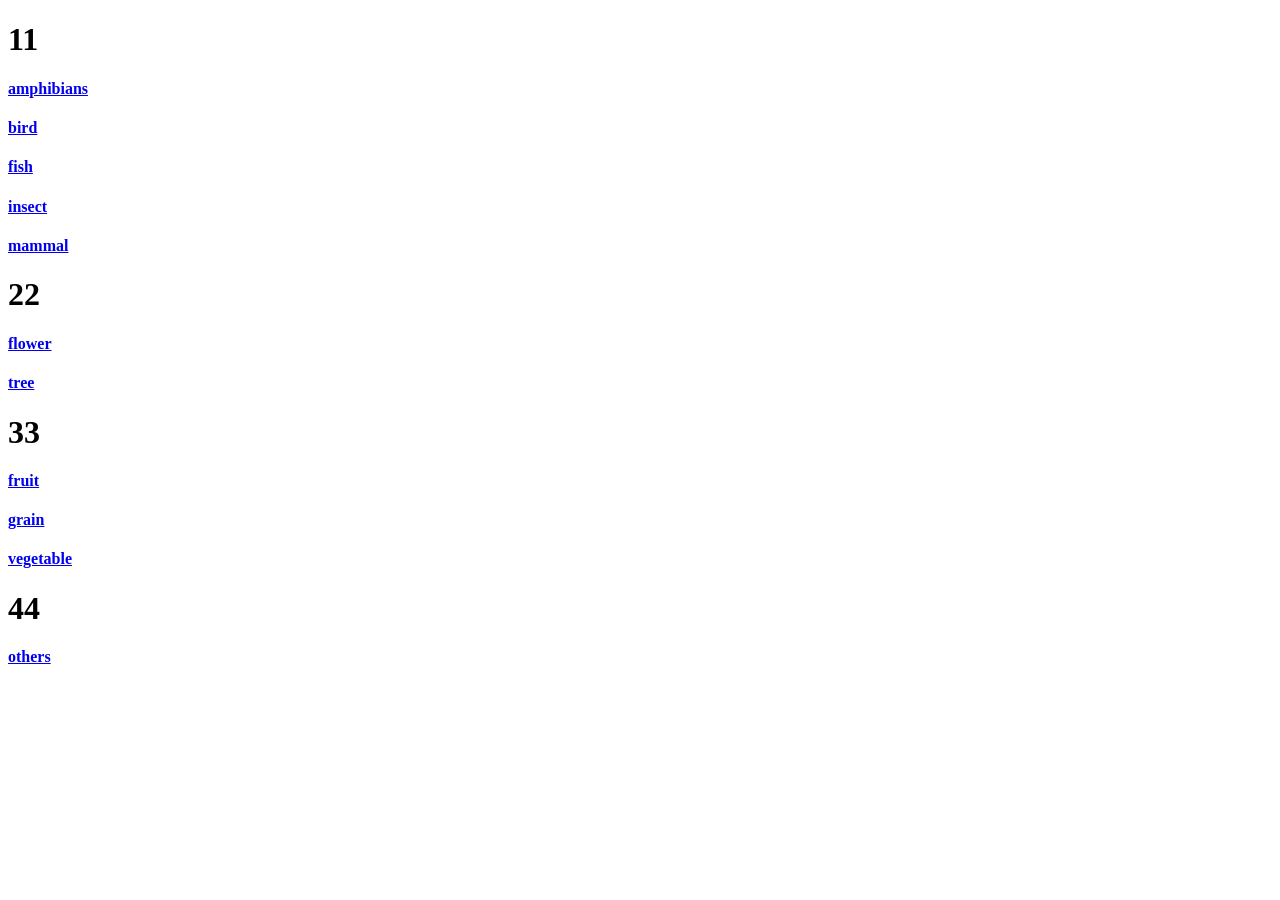
<file: index.html>
<!DOCTYPE html>
<html lang="en">

<head>
    <meta charset="UTF-8">
    <meta http-equiv="X-UA-Compatible" content="IE=edge">
    <meta name="viewport" content="width=device-width, initial-scale=1">
    <title>content</title>
    <style type="text/css">

    </style>
</head>

<body>
    <h1>11</h1>
    <h4><a href="./11-amphibians.html" target="_blank">amphibians</a></h4>
    <h4><a href="./11-birds.html" target="_blank">bird</a></h4>
    <h4><a href="./11-fish.html" target="_blank">fish</a></h4>
    <h4><a href="./11-insect.html" target="_blank">insect</a></h4>
    <h4><a href="./11-mammal.html" target="_blank">mammal</a></h4>
    <h1>22</h1>
    <h4><a href="./22-flower.html" target="_blank">flower</a></h4>
    <h4><a href="./22-trees.html" target="_blank">tree</a></h4>
    <h1>33</h1>
    <h4><a href="./33-fruits.html" target="_blank">fruit</a></h4>
    <h4><a href="./33-grain.html" target="_blank">grain</a></h4>
    <h4><a href="./33-vegetables.html" target="_blank">vegetable</a></h4>
    <h1>44</h1>
    <h4><a href="./44-others.html" target="_blank">others</a></h4>
</body>

</html>
</file>
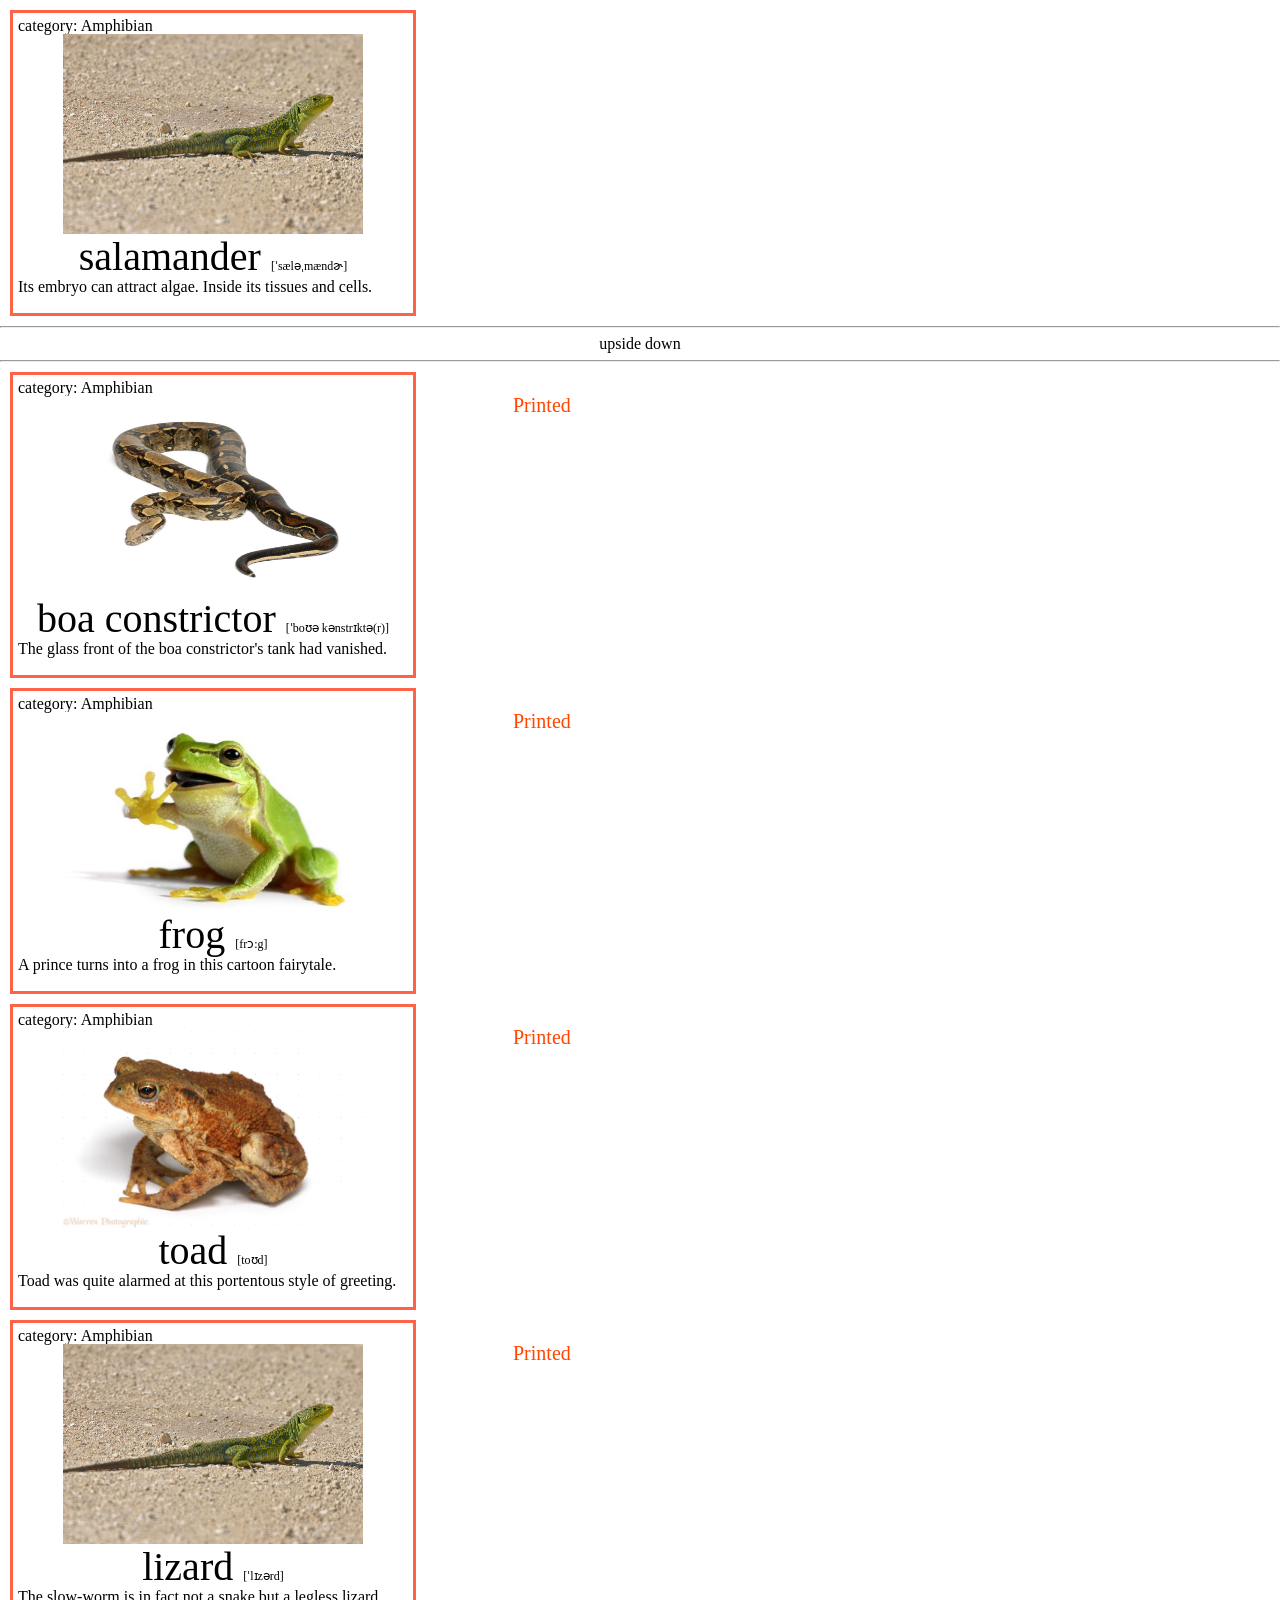
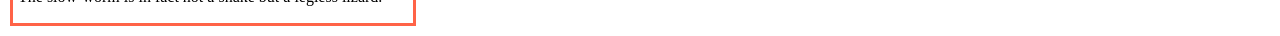
<file: 11-amphibians.html>
<!DOCTYPE html>
<html lang="en">

<head>
    <meta charset="UTF-8">
    <meta http-equiv="X-UA-Compatible" content="IE=edge">
    <meta name="viewport" content="width=device-width, initial-scale=1">
    <title>Amphibians</title>
    <link rel="stylesheet" href="common.css" type="text/css">
    <style type="text/css">

    </style>
</head>

<body>
    <section>
        <div class="cardStade"></div>
        <div class="category">
            category: Amphibian
        </div>
        <div class="img-area"><img src="imgs/amphibians/lizard.jpg" alt=""></div>
        <h1>salamander
            <span>[ˈsæləˌmændɚ]</span>
        </h1>
        <p>Its embryo can attract algae. Inside its tissues and cells.</p>
    </section>

    <hr>
    <p style="text-align: center">upside down</p>
    <hr>

    <section>
        <div class="cardStade">Printed</div>
        <div class="category">
            category: Amphibian
        </div>
        <div class="img-area"><img src="imgs/amphibians/boa.jpg" alt=""></div>
        <h1>boa constrictor
            <span>[ˈboʊə kənstrɪktə(r)]</span>
        </h1>
        <p>The glass front of the boa constrictor's tank had vanished.</p>
    </section>

    <section>
        <div class="cardStade">Printed</div>
        <div class="category">
            category: Amphibian
        </div>
        <div class="img-area"><img src="imgs/amphibians/frog.jpg" alt=""></div>
        <h1>frog
            <span>[frɔ:g]</span>
        </h1>
        <p>A prince turns into a frog in this cartoon fairytale.</p>
    </section>

    <section>
        <div class="cardStade">Printed</div>
        <div class="category">
            category: Amphibian
        </div>
        <div class="img-area"><img src="imgs/amphibians/toad.jpg" alt=""></div>
        <h1>toad
            <span>[toʊd]</span>
        </h1>
        <p>Toad was quite alarmed at this portentous style of greeting.</p>
    </section>

    <section>
        <div class="cardStade">Printed</div>
        <div class="category">
            category: Amphibian
        </div>
        <div class="img-area"><img src="imgs/amphibians/lizard.jpg" alt=""></div>
        <h1>lizard
            <span>[ˈlɪzərd]</span>
        </h1>
        <p>The slow-worm is in fact not a snake but a legless lizard.</p>
    </section>
    
</body>

</html>
</file>
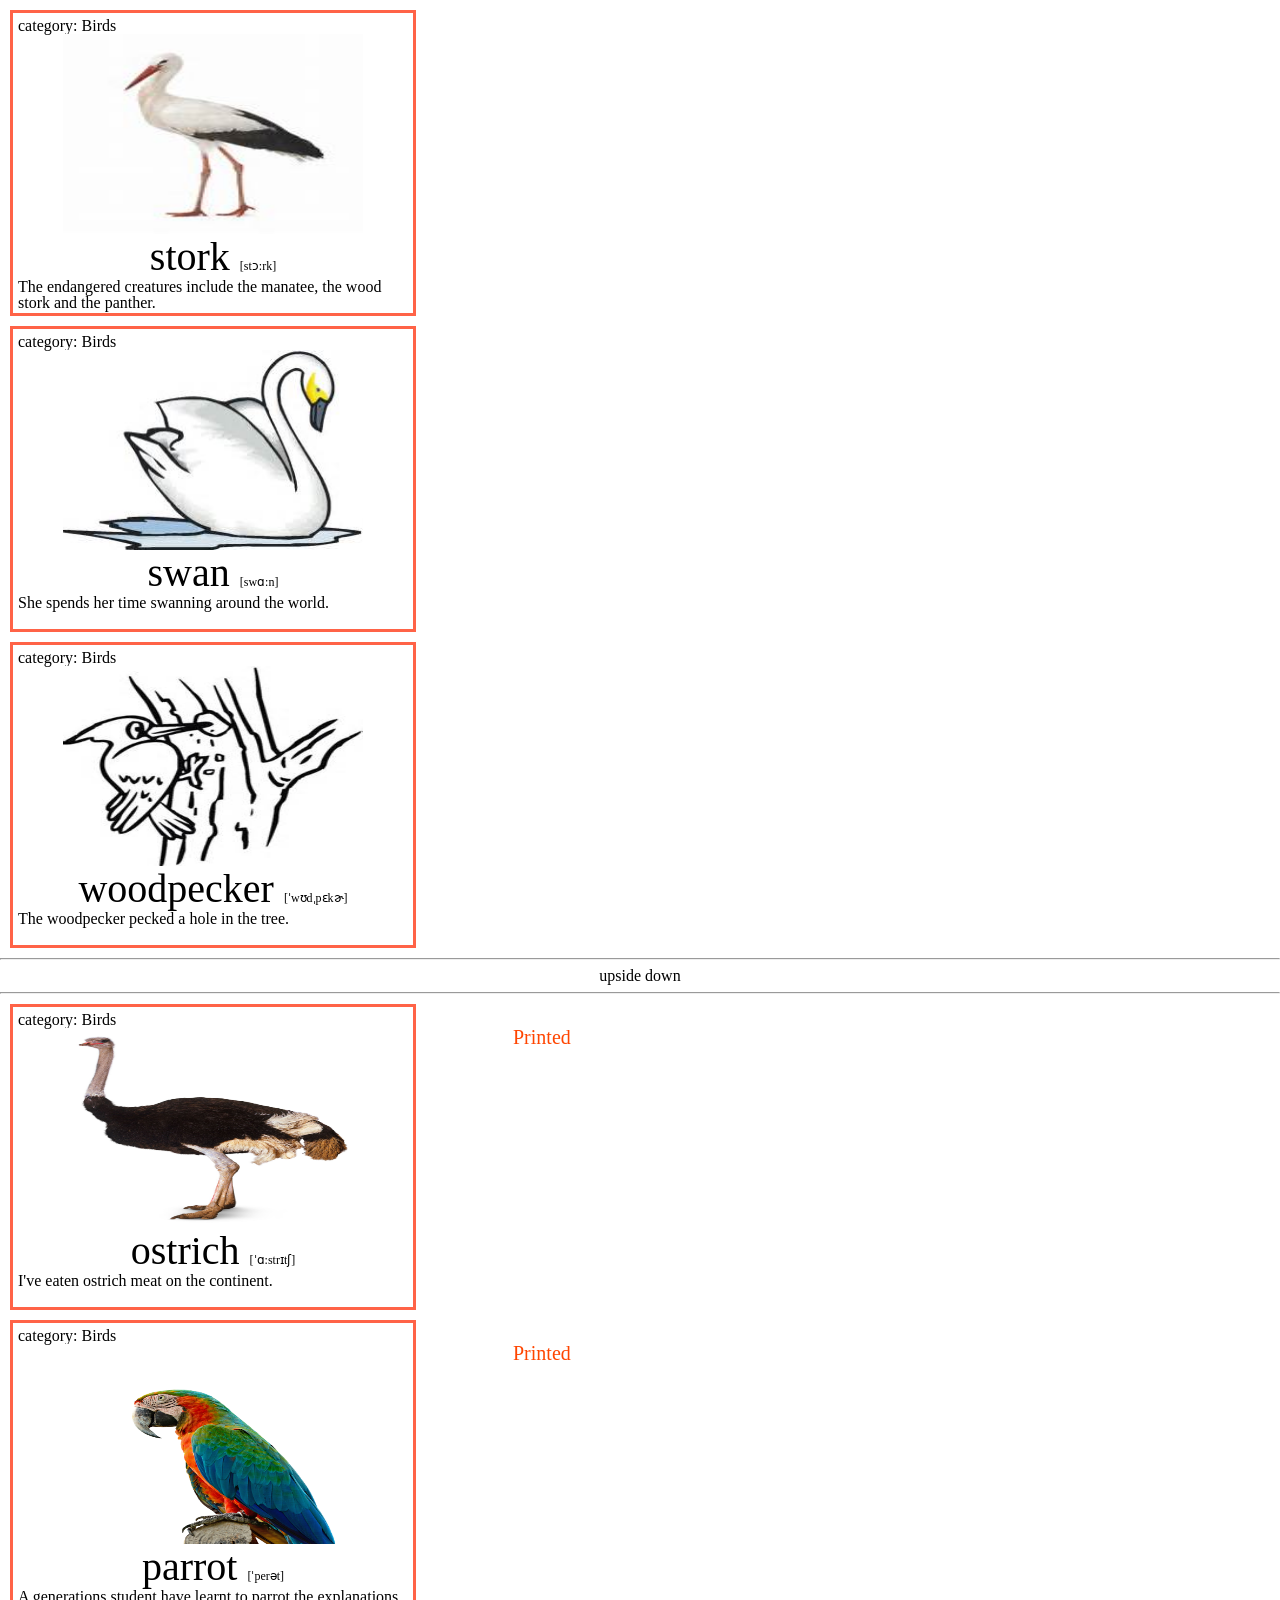
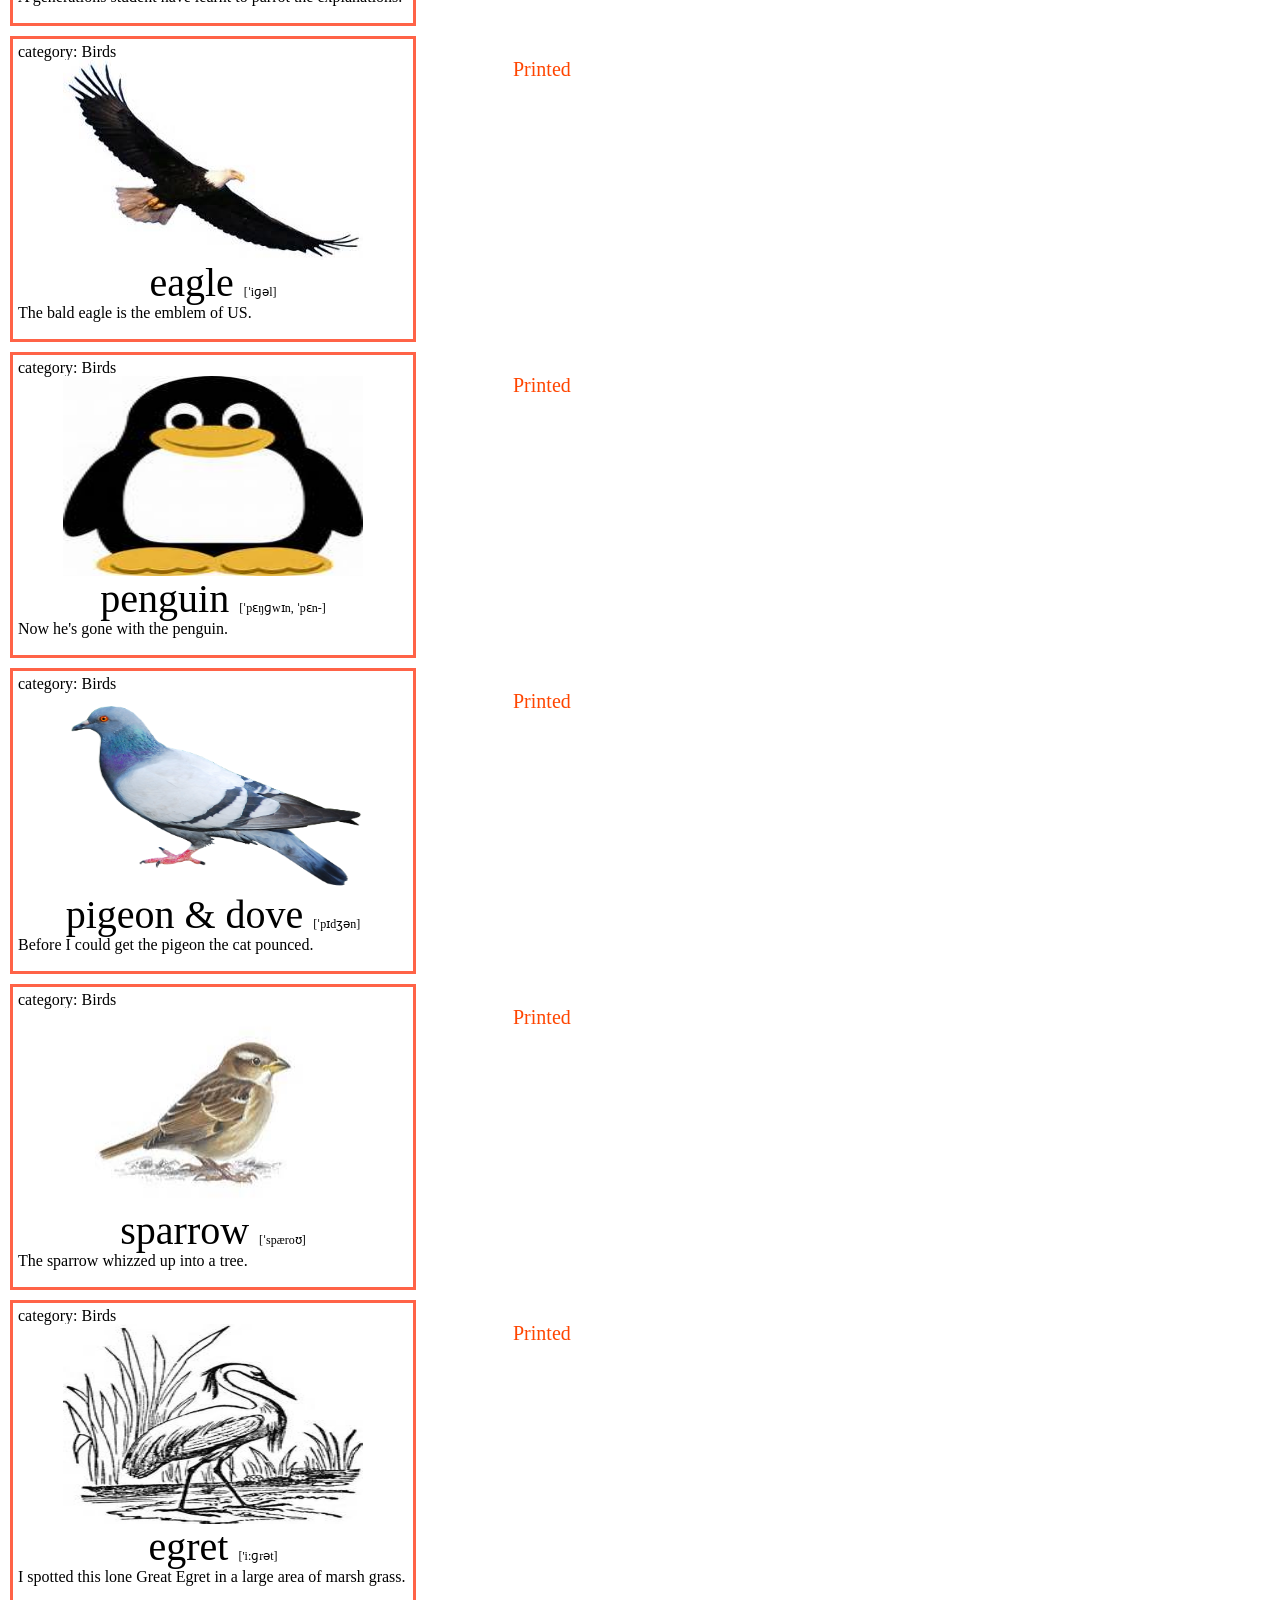
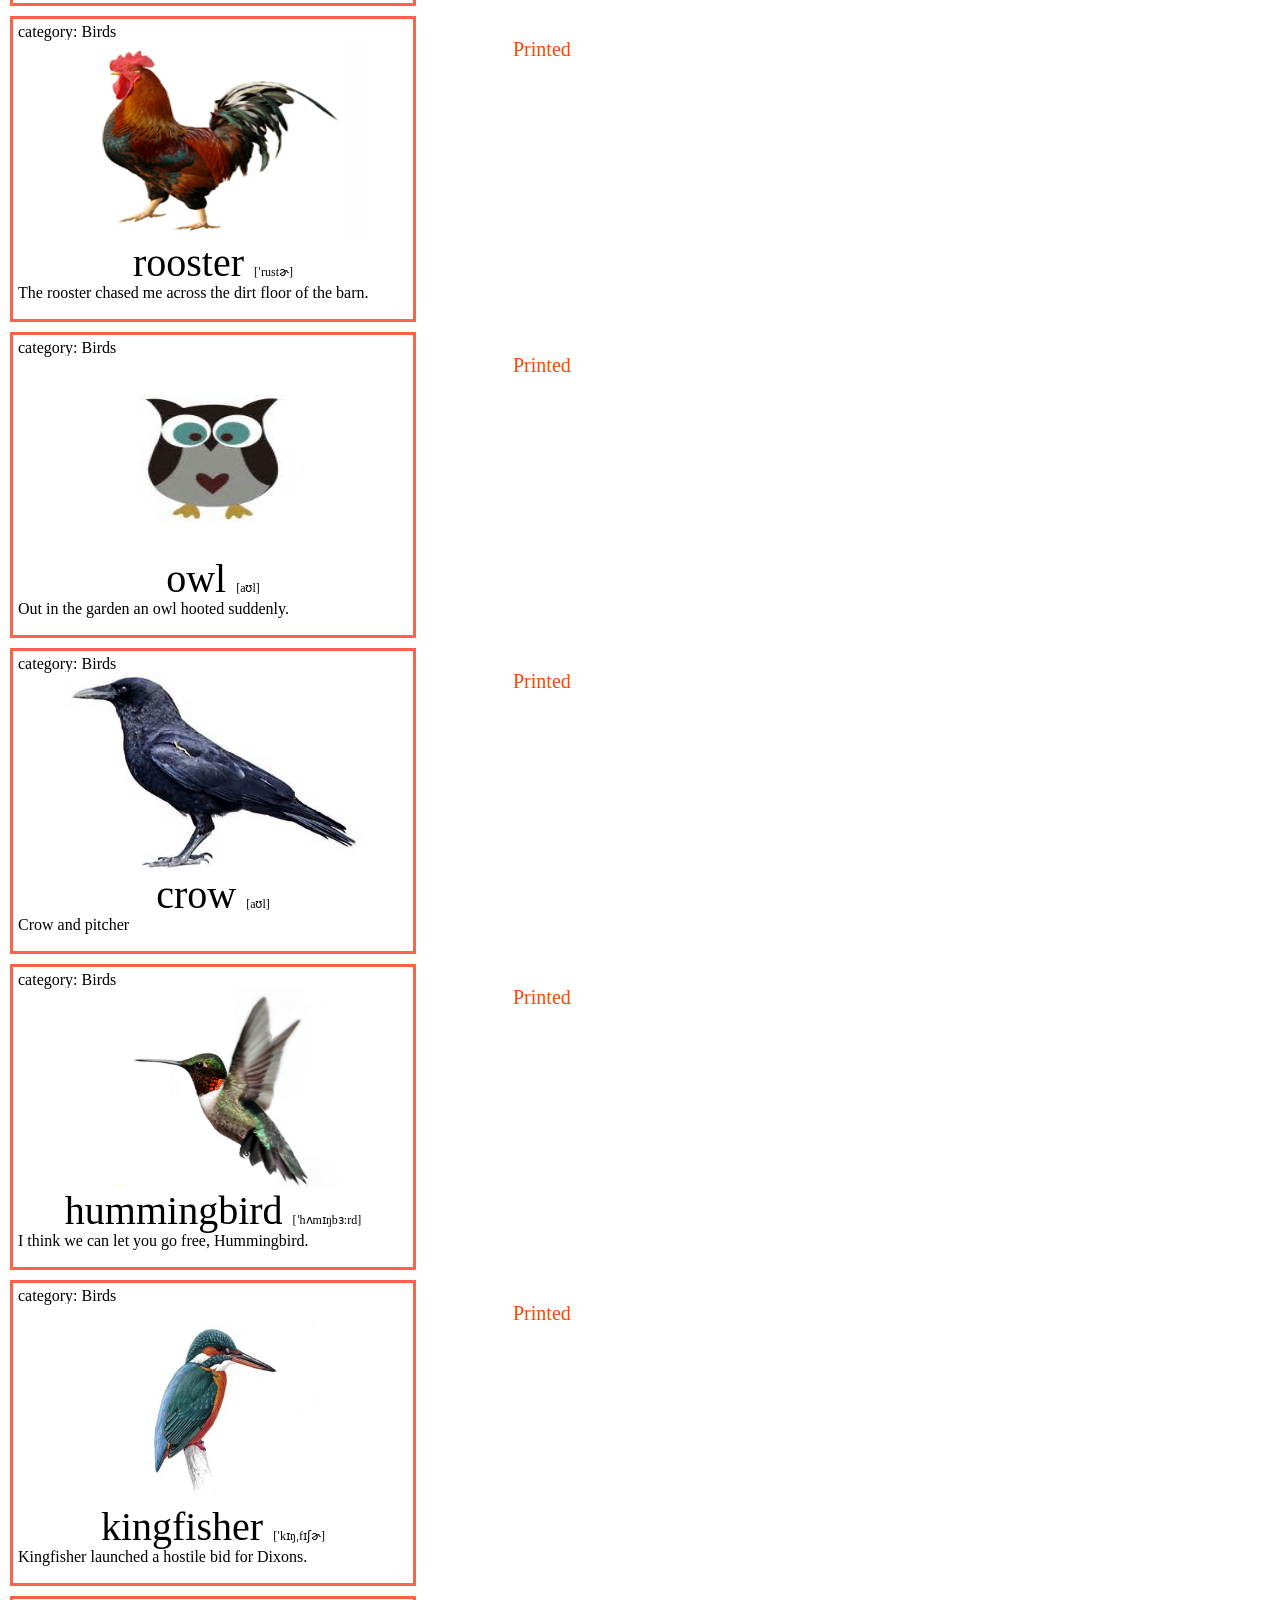
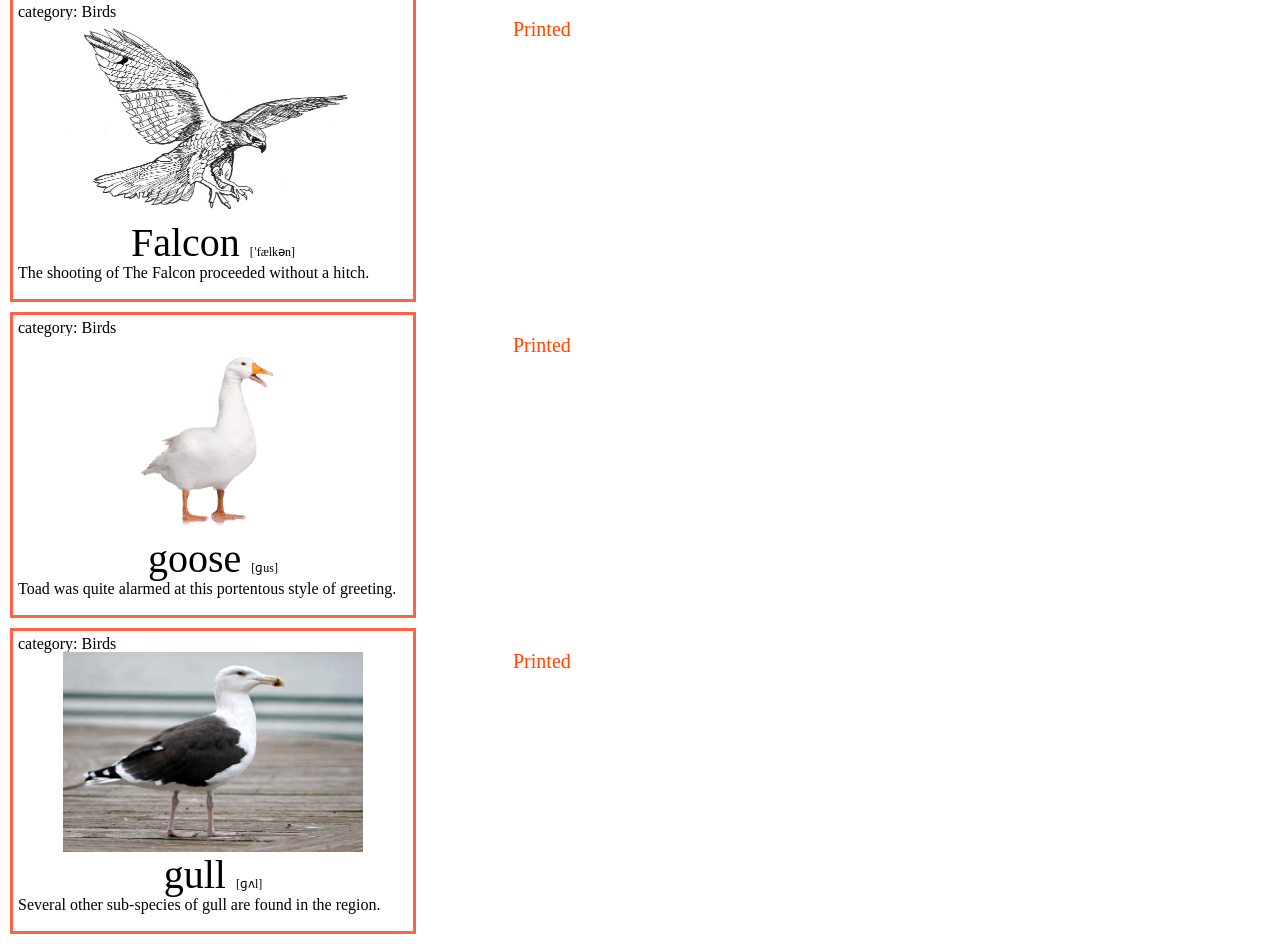
<file: 11-birds.html>
<!DOCTYPE html>
<html lang="en">

<head>
    <meta charset="UTF-8">
    <meta http-equiv="X-UA-Compatible" content="IE=edge">
    <meta name="viewport" content="width=device-width, initial-scale=1">
    <title>Birds</title>
    <link rel="stylesheet" href="common.css" type="text/css">
</head>

<body>
    <section>
        <div class="category">
            category: Birds
        </div>
        <div class="img-area"><img src="imgs/birds/stork.jpg" alt=""></div>
        <h1>stork
            <span>[stɔ:rk]</span>
        </h1>
        <p>The endangered creatures include the manatee, the wood stork and the panther.</p>
    </section>
    <section>
        <div class="category">
            category: Birds
        </div>
        <div class="img-area"><img src="imgs/birds/swan.jpg" alt=""></div>
        <h1>swan
            <span>[swɑ:n]</span>
        </h1>
        <p>She spends her time swanning around the world.</p>
    </section>
    <section>
        <div class="category">
            category: Birds
        </div>
        <div class="img-area"><img src="imgs/birds/woodpecker.jpg" alt=""></div>
        <h1>woodpecker
            <span>[ˈwʊdˌpɛkɚ]</span>
        </h1>
        <p>The woodpecker pecked a hole in the tree.</p>
    </section>

    <hr>
    <p style="text-align: center">upside down</p>
    <hr>

    <section>
        <div class="cardStade">Printed</div>
        <div class="category">
            category: Birds
        </div>
        <div class="img-area"><img src="imgs/birds/ostrich.jpg" alt=""></div>
        <h1>ostrich
            <span>[ˈɑ:strɪtʃ]</span>
        </h1>
        <p>I've eaten ostrich meat on the continent.</p>
    </section>
    <section>
        <div class="cardStade">Printed</div>
        <div class="category">
            category: Birds
        </div>
        <div class="img-area"><img src="imgs/birds/parrot.jpg" alt=""></div>
        <h1>parrot
            <span>[ˈperət]</span>
        </h1>
        <p>A generations student have learnt to parrot the explanations.</p>
    </section>
    <section>
        <div class="cardStade">Printed</div>
        <div class="category">
            category: Birds
        </div>
        <div class="img-area"><img src="imgs/birds/eagle.jpeg" alt=""></div>
        <h1>eagle
            <span>[ˈiɡəl]</span>
        </h1>
        <p>The bald eagle is the emblem of US.</p>
    </section>
    <section>
        <div class="cardStade">Printed</div>
        <div class="category">
            category: Birds
        </div>
        <div class="img-area"><img src="imgs/birds/penguin.jpg" alt=""></div>
        <h1>penguin
            <span>[ˈpɛŋɡwɪn, ˈpɛn-]</span>
        </h1>
        <p>Now he's gone with the penguin.</p>
    </section>
    <section>
        <div class="cardStade">Printed</div>
        <div class="category">
            category: Birds
        </div>
        <div class="img-area"><img src="imgs/birds/pigeon.png" alt=""></div>
        <h1>pigeon & dove
            <span>[ˈpɪdʒən]</span>
        </h1>
        <p>Before I could get the pigeon the cat pounced.</p>
    </section>
    <section>
        <div class="cardStade">Printed</div>
        <div class="category">
            category: Birds
        </div>
        <div class="img-area"><img src="imgs/birds/sparrow.jpg" alt=""></div>
        <h1>sparrow
            <span>[ˈspæroʊ]</span>
        </h1>
        <p>The sparrow whizzed up into a tree.</p>
    </section>
    <section>
        <div class="cardStade">Printed</div>
        <div class="category">
            category: Birds
        </div>
        <div class="img-area"><img src="imgs/birds/egret.jpg" alt=""></div>
        <h1>egret
            <span>['i:ɡrət]</span>
        </h1>
        <p>I spotted this lone Great Egret in a large area of marsh grass.</p>
    </section>

    <section>
        <div class="cardStade">Printed</div>
        <div class="category">
            category: Birds
        </div>
        <div class="img-area"><img src="imgs/birds/rooster.jpg" alt=""></div>
        <h1>rooster
            <span>[ˈrustɚ]</span>
        </h1>
        <p>The rooster chased me across the dirt floor of the barn.</p>
    </section>

    <section>
        <div class="cardStade">Printed</div>
        <div class="category">
            category: Birds
        </div>
        <div class="img-area"><img src="imgs/birds/owl.jpg" alt=""></div>
        <h1>owl
            <span>[aʊl]</span>
        </h1>
        <p>Out in the garden an owl hooted suddenly.</p>
    </section>

    <section>
        <div class="cardStade">Printed</div>
        <div class="category">
            category: Birds
        </div>
        <div class="img-area"><img src="imgs/birds/crow.jpg" alt=""></div>
        <h1>crow
            <span>[aʊl]</span>
        </h1>
        <p>Crow and pitcher</p>
    </section>

    <section>
        <div class="cardStade">Printed</div>
        <div class="category">
            category: Birds
        </div>
        <div class="img-area"><img src="imgs/birds/hummingbird.jpg" alt=""></div>
        <h1>hummingbird
            <span>[ˈhʌmɪŋbɜ:rd]</span>
        </h1>
        <p>I think we can let you go free, Hummingbird.</p>
    </section>

    <section>
        <div class="cardStade">Printed</div>
        <div class="category">
            category: Birds
        </div>
        <div class="img-area"><img src="imgs/birds/kingfisher.jpg" alt=""></div>
        <h1>kingfisher
            <span>[ˈkɪŋˌfɪʃɚ]</span>
        </h1>
        <p>Kingfisher launched a hostile bid for Dixons.</p>
    </section>

    <section>
        <div class="cardStade">Printed</div>
        <div class="category">
            category: Birds
        </div>
        <div class="img-area"><img src="imgs/birds/falcon.jpg" alt=""></div>
        <h1>Falcon
            <span>[ˈfælkən]</span>
        </h1>
        <p>The shooting of The Falcon proceeded without a hitch.</p>
    </section>

    <section>
        <div class="cardStade">Printed</div>
        <div class="category">
            category: Birds
        </div>
        <div class="img-area"><img src="imgs/birds/goose.jpg" alt=""></div>
        <h1>goose
            <span>[ɡus]</span>
        </h1>
        <p>Toad was quite alarmed at this portentous style of greeting.</p>
    </section>
    
    <section>
        <div class="cardStade">Printed</div>
        <div class="category">
            category: Birds
        </div>
        <div class="img-area"><img src="imgs/birds/gull.jpg" alt=""></div>
        <h1>gull
            <span>[ɡʌl]</span>
        </h1>
        <p>Several other sub-species of gull are found in the region.</p>
    </section>

</body>

</html>
</file>
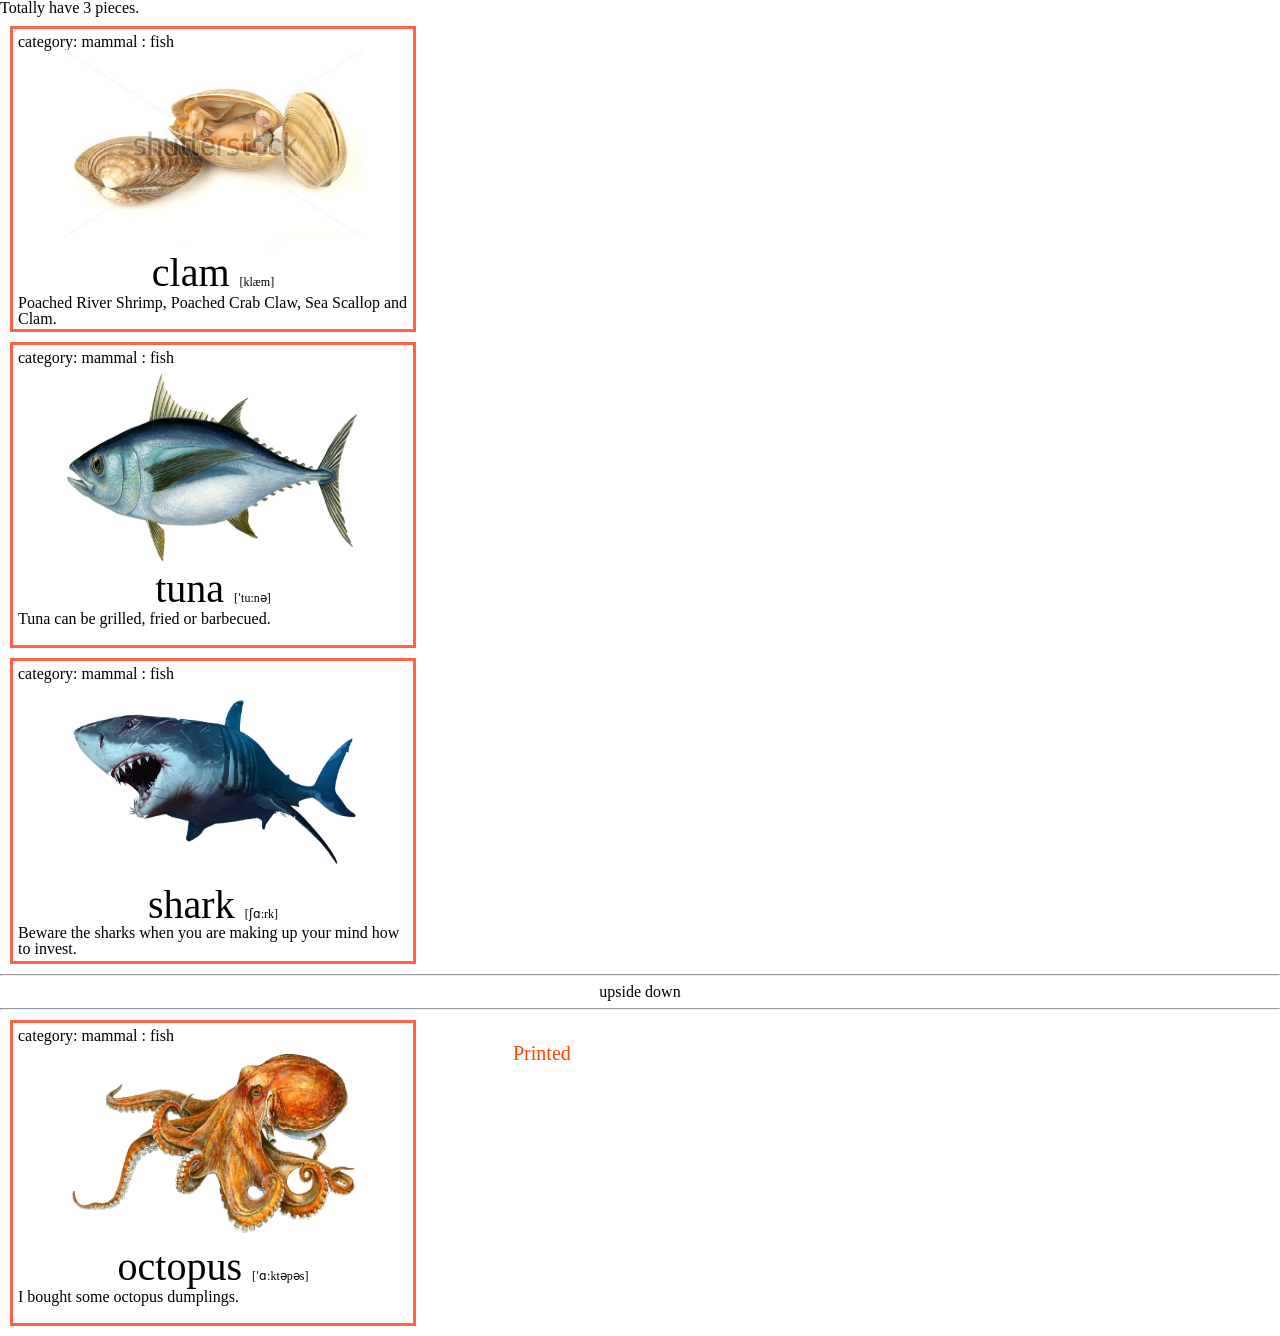
<file: 11-fish.html>
<!DOCTYPE html>
<html lang="en">

<head>
    <meta charset="UTF-8">
    <meta http-equiv="X-UA-Compatible" content="IE=edge">
    <meta name="viewport" content="width=device-width, initial-scale=1">
    <title>Fish</title>
    <link rel="stylesheet" href="common.css" type="text/css">
    <style type="text/css">
    </style>
</head>

<body>
    <h3>Totally have 3 pieces.</h3>

    
    <section>
        <div class="category">
            category: mammal : fish
        </div>
        <div class="img-area"><img src="imgs/fish/clam.jpg" alt=""></div>
        <h1>clam
            <span>[klæm]</span>
        </h1>
        <p>Poached River Shrimp, Poached Crab Claw, Sea Scallop and Clam.</p>
    </section>

    <section>
        <div class="category">
            category: mammal : fish
        </div>
        <div class="img-area"><img src="imgs/fish/tuna.png" alt=""></div>
        <h1>tuna
            <span>[ˈtu:nə]</span>
        </h1>
        <p>Tuna can be grilled, fried or barbecued.</p>
    </section>

    <section>
        <div class="category">
            category: mammal : fish
        </div>
        <div class="img-area"><img src="imgs/fish/shark.png" alt=""></div>
        <h1>shark
            <span>[ʃɑ:rk]</span>
        </h1>
        <p class="margin-top-p">Beware the sharks when you are making up your mind how to invest.</p>
    </section>

    <hr>
    <p style="text-align: center">upside down</p>
    <hr>

    <section>
        <div class="cardStade">Printed</div>
        <div class="category">
            category: mammal : fish
        </div>
        <div class="img-area"><img src="imgs/fish/octopus.gif" alt=""></div>
        <h1>octopus
            <span>[ˈɑ:ktəpəs]</span>
        </h1>
        <p>I bought some octopus dumplings.</p>
    </section>

</body>

</html>
</file>
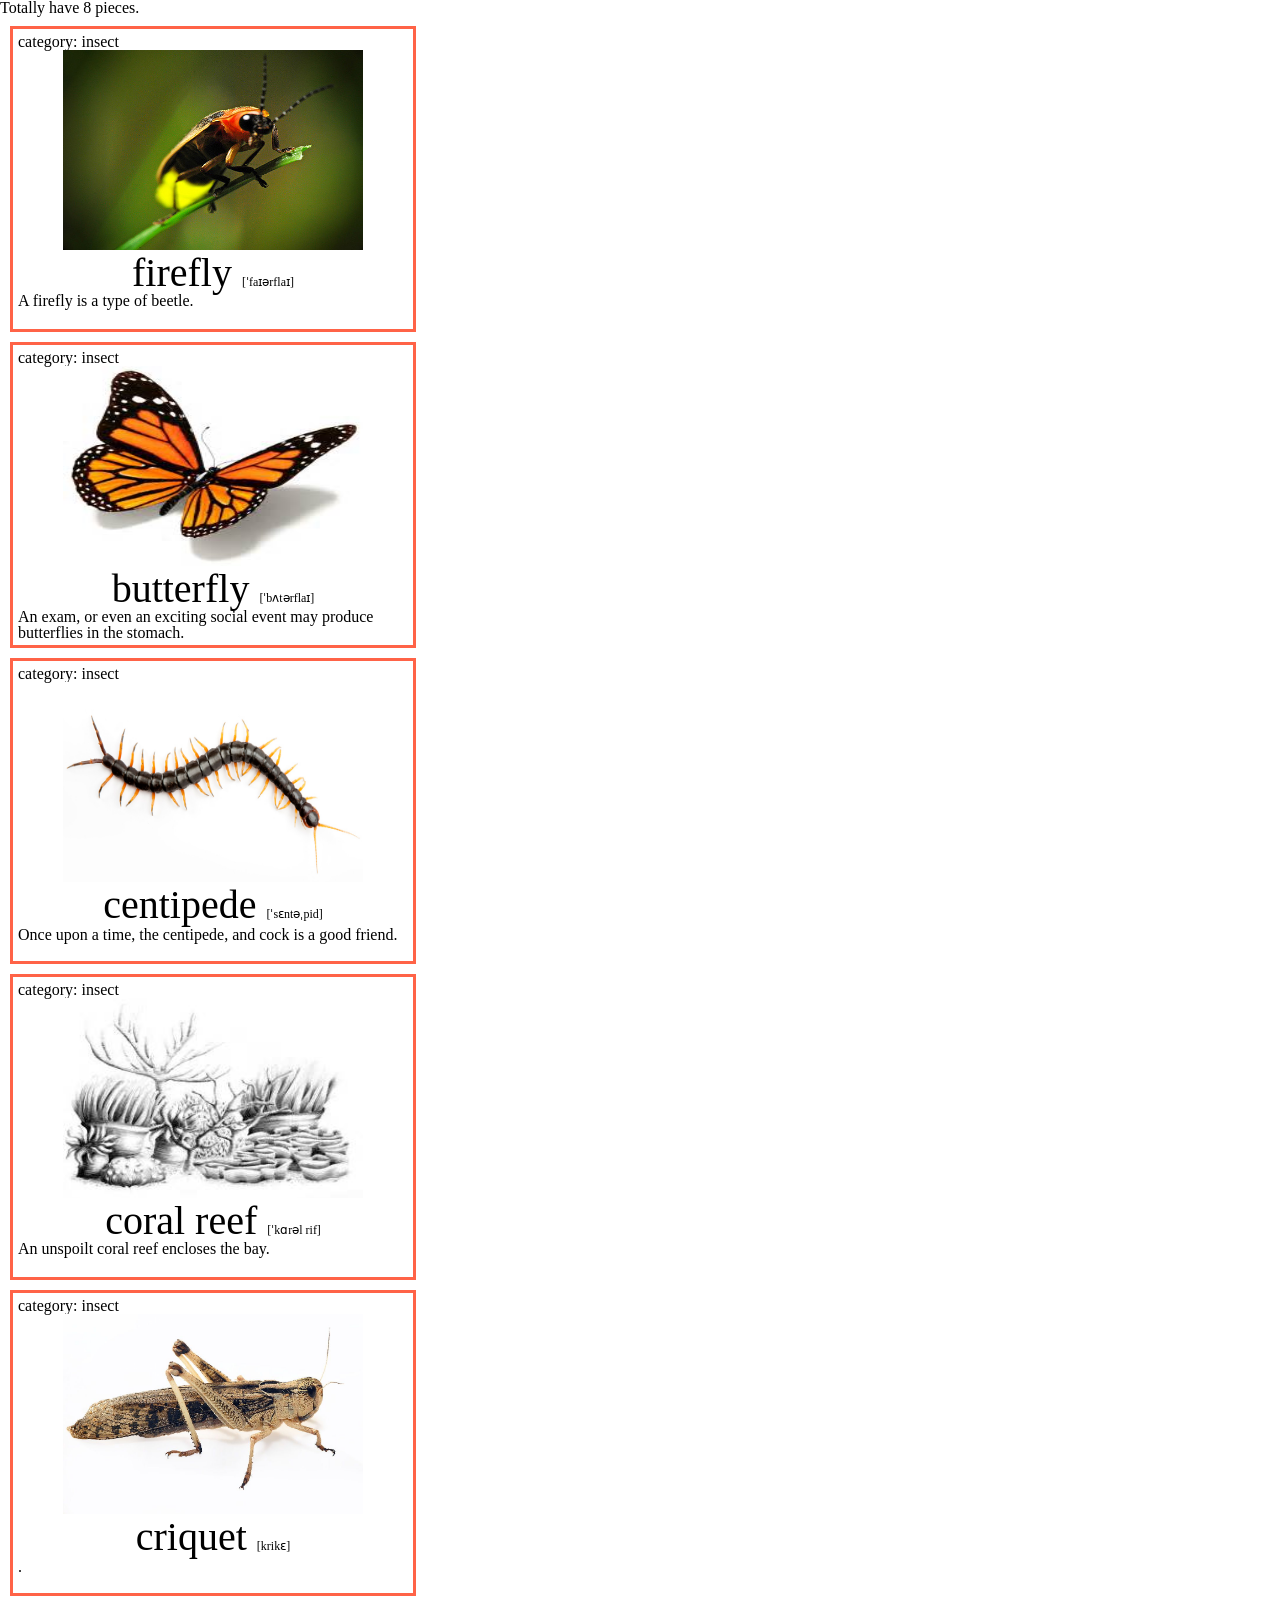
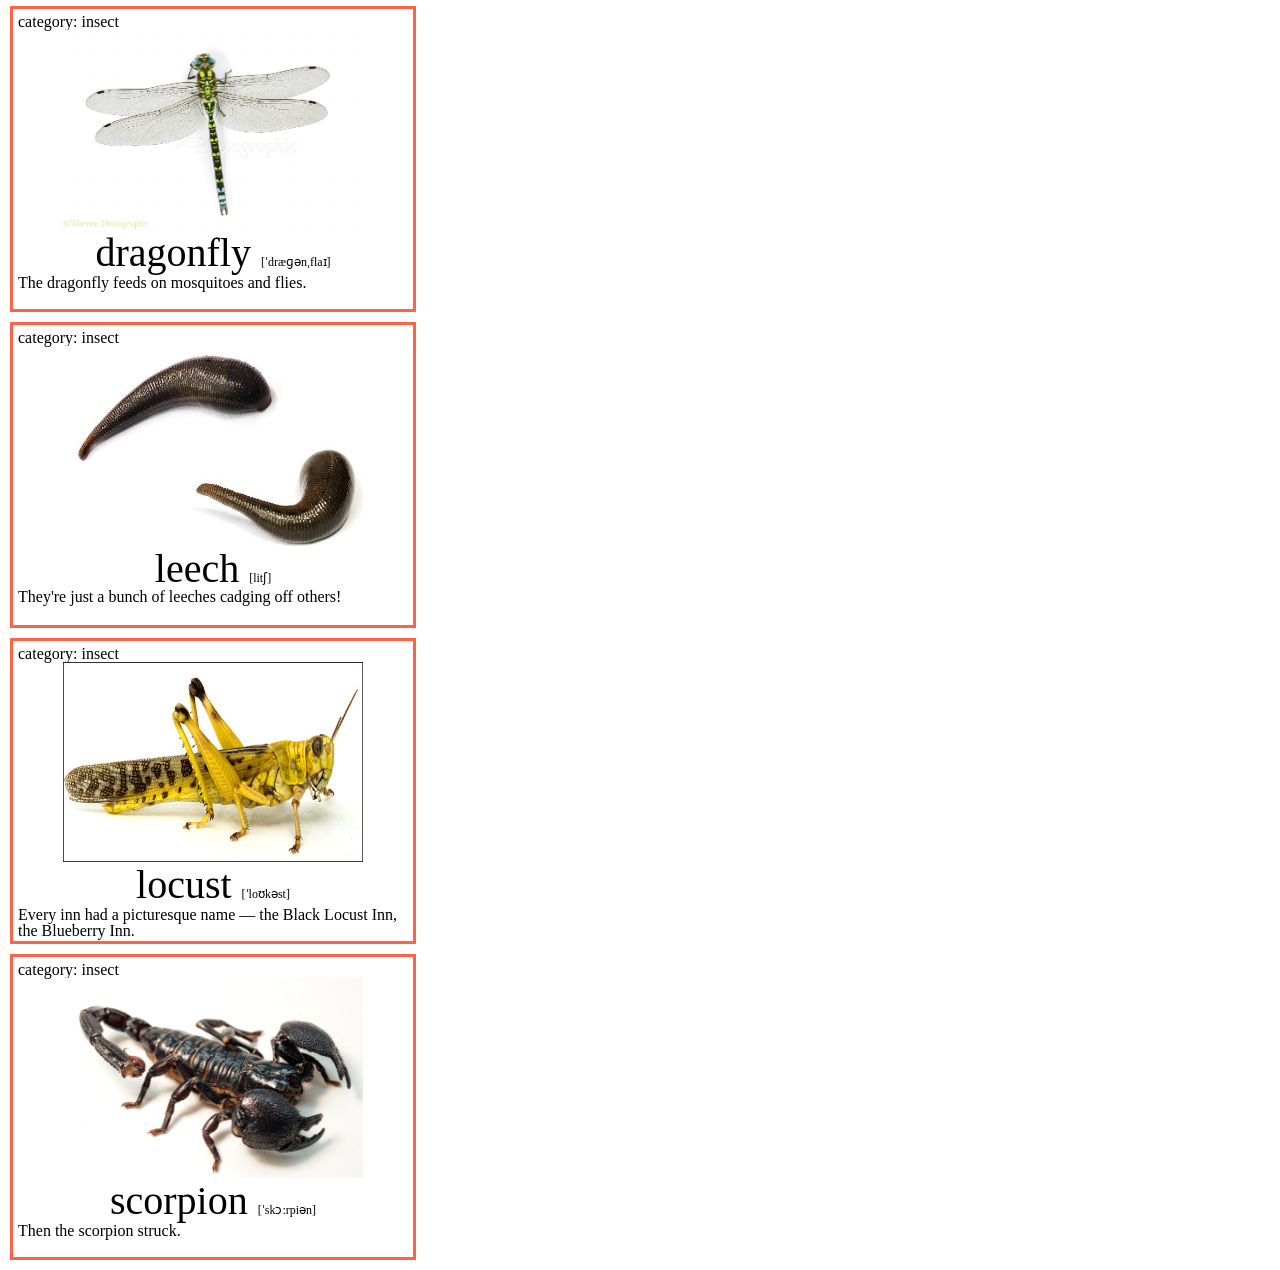
<file: 11-insect.html>
<!DOCTYPE html>
<html lang="en">

<head>
    <meta charset="UTF-8">
    <meta http-equiv="X-UA-Compatible" content="IE=edge">
    <meta name="viewport" content="width=device-width, initial-scale=1">
    <title>Insect</title>
    <link rel="stylesheet" href="common.css" type="text/css">
    <style type="text/css">
    </style>
</head>

<body>
    <h3>Totally have 8 pieces.</h3>

    <section>
        <div class="category">
            category: insect
        </div>
        <div class="img-area"><img src="imgs/insect/firefly.jpg" alt=""></div>
        <h1>firefly
            <span>[ˈfaɪərflaɪ]</span>
        </h1>
        <p class="margin-top-p">A firefly is a type of beetle.</p>
    </section>

    <section>
        <div class="category">
            category: insect
        </div>
        <div class="img-area"><img src="imgs/insect/butterfly.jpg" alt=""></div>
        <h1>butterfly
            <span>[ˈbʌtərflaɪ]</span>
        </h1>
        <p class="margin-top-p">An exam, or even an exciting social event may produce butterflies in the stomach.</p>
    </section>

    <section>
        <div class="category">
            category: insect
        </div>
        <div class="img-area"><img src="imgs/insect/centipede.jpg" alt=""></div>
        <h1>centipede
            <span>[ˈsɛntəˌpid]</span>
        </h1>
        <p>Once upon a time, the centipede, and cock is a good friend.</p>
    </section>

    <section>
        <div class="category">
            category: insect
        </div>
        <div class="img-area"><img src="imgs/insect/coral-reef.jpg" alt=""></div>
        <h1>coral reef
            <span>[ˈkɑrəl rif]</span>
        </h1>
        <p class="margin-top-p">An unspoilt coral reef encloses the bay.</p>
    </section>

    <section>
        <div class="category">
            category: insect
        </div>
        <div class="img-area"><img src="imgs/insect/criquet.jpg" alt=""></div>
        <h1>criquet
            <span>[krikɛ]</span>
        </h1>
        <p>.</p>
    </section>

    <section>
        <div class="category">
            category: insect
        </div>
        <div class="img-area"><img src="imgs/insect/dragonfly.jpg" alt=""></div>
        <h1>dragonfly
            <span>[ˈdræɡənˌflaɪ]</span>
        </h1>
        <p>The dragonfly feeds on mosquitoes and flies.</p>
    </section>

    <section>
        <div class="category">
            category: insect
        </div>
        <div class="img-area"><img src="imgs/insect/leech.jpg" alt=""></div>
        <h1>leech
            <span>[litʃ]</span>
        </h1>
        <p class="margin-top-p">They're just a bunch of leeches cadging off others!</p>
    </section>

    <section>
        <div class="category">
            category: insect
        </div>
        <div class="img-area"><img src="imgs/insect/locust.jpg" alt=""></div>
        <h1>locust
            <span>[ˈloʊkəst]</span>
        </h1>
        <p>Every inn had a picturesque name — the Black Locust Inn, the Blueberry Inn.</p>
    </section>

    <section>
        <div class="category">
            category: insect
        </div>
        <div class="img-area"><img src="imgs/insect/scorpion.jpg" alt=""></div>
        <h1>scorpion
            <span>[ˈskɔ:rpiən]</span>
        </h1>
        <p>Then the scorpion struck.</p>
    </section>

</body>

</html>
</file>
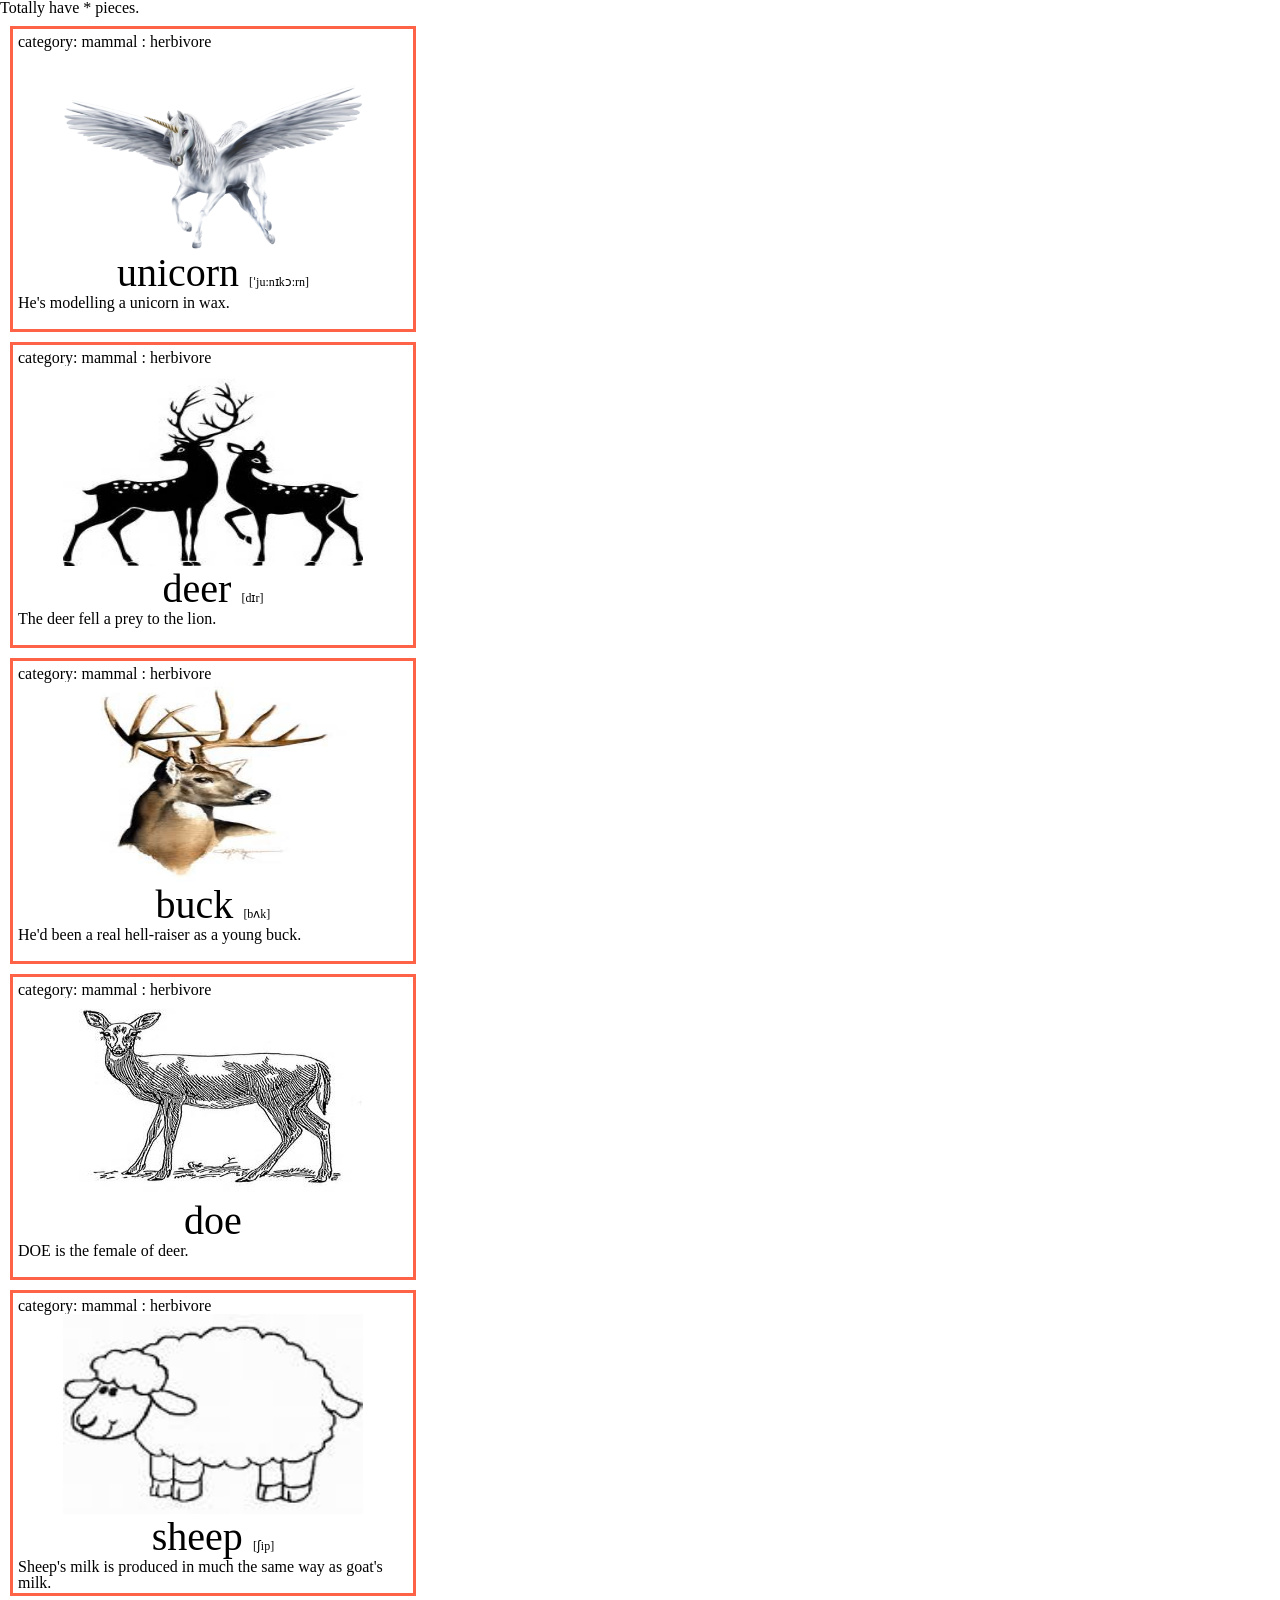
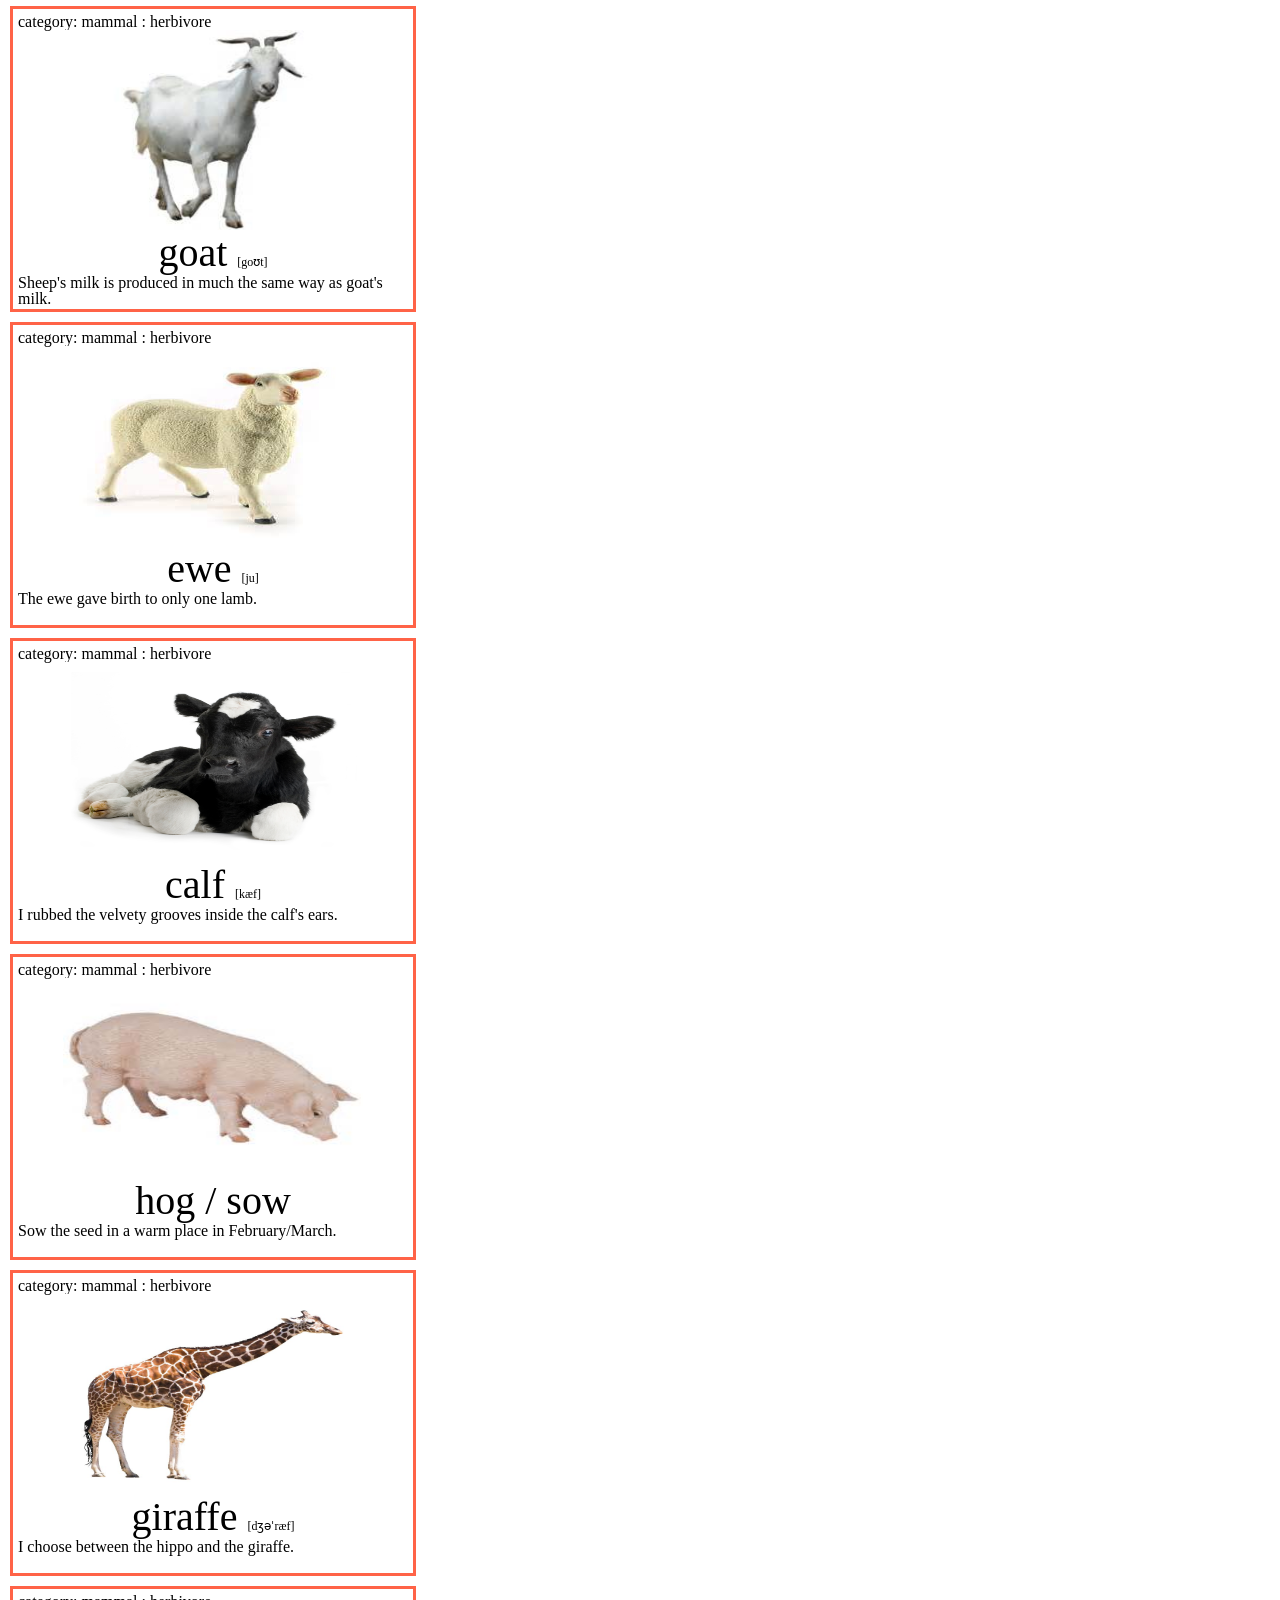
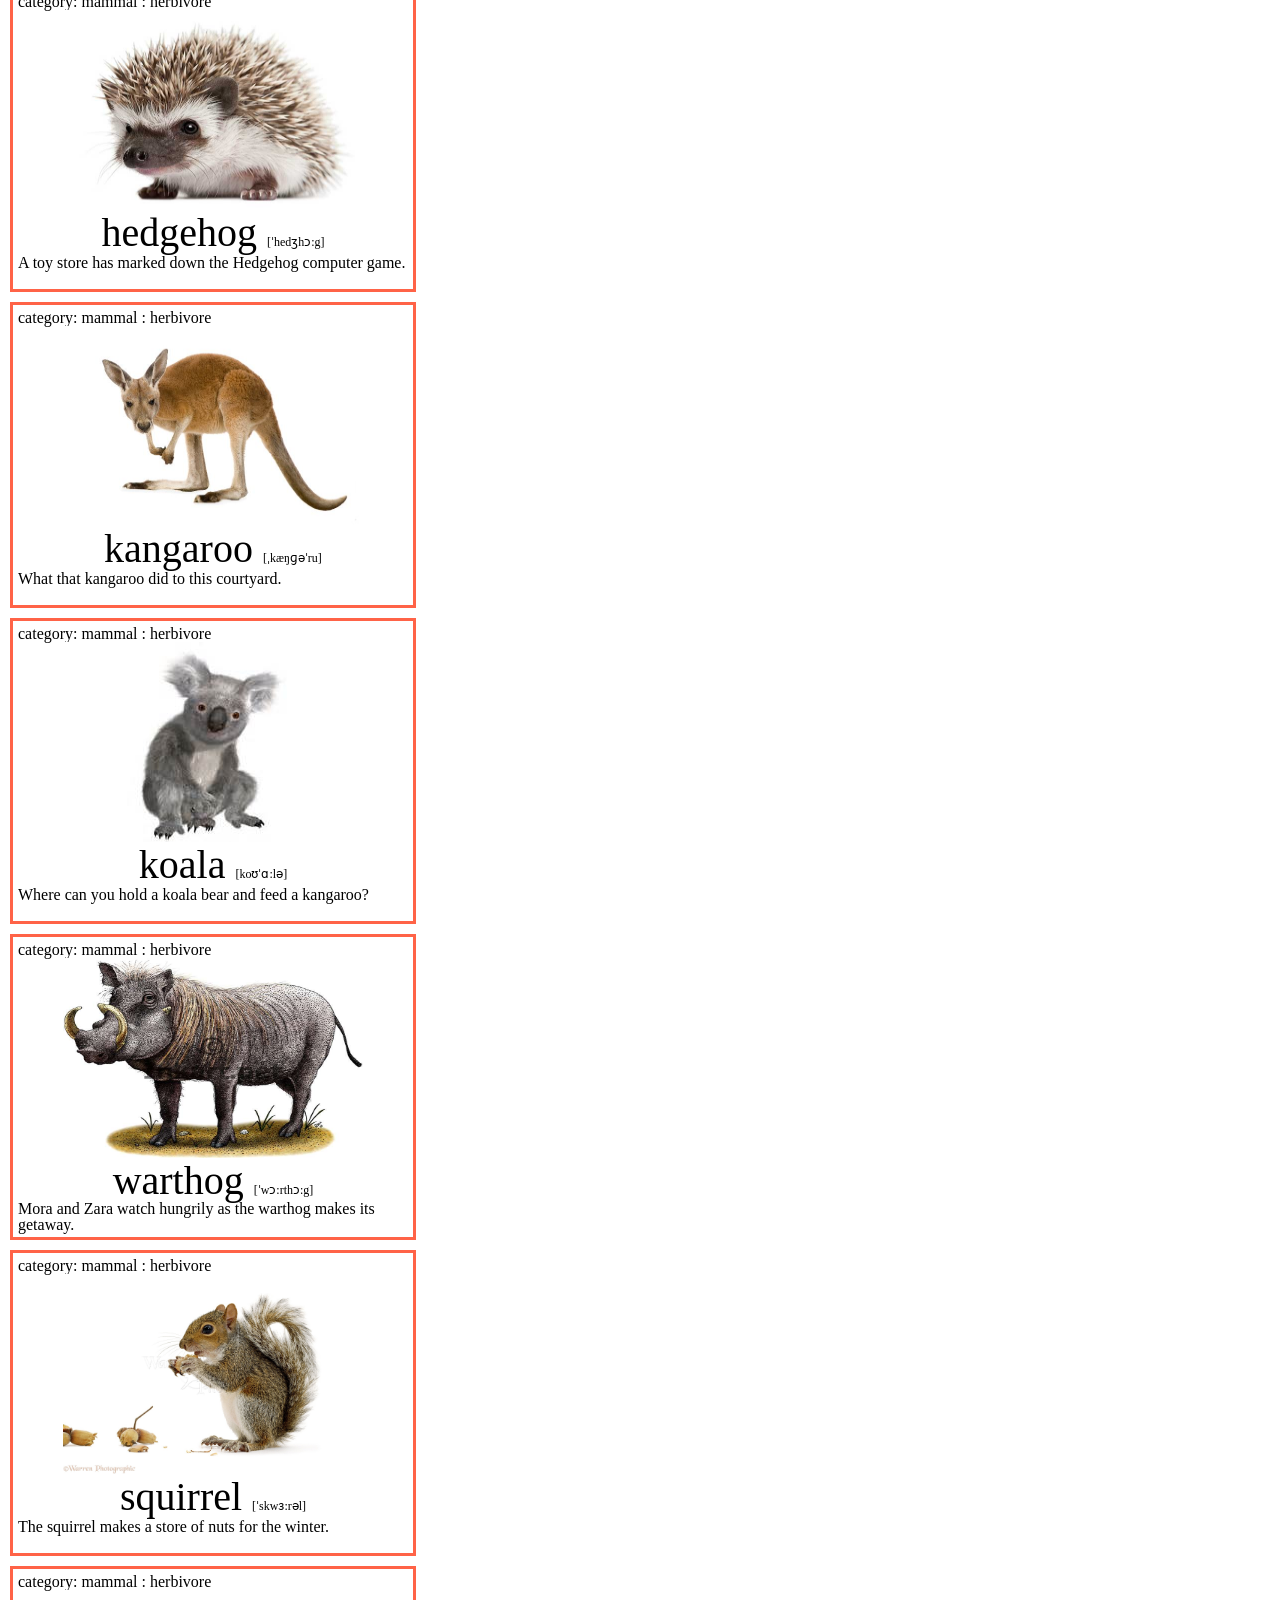
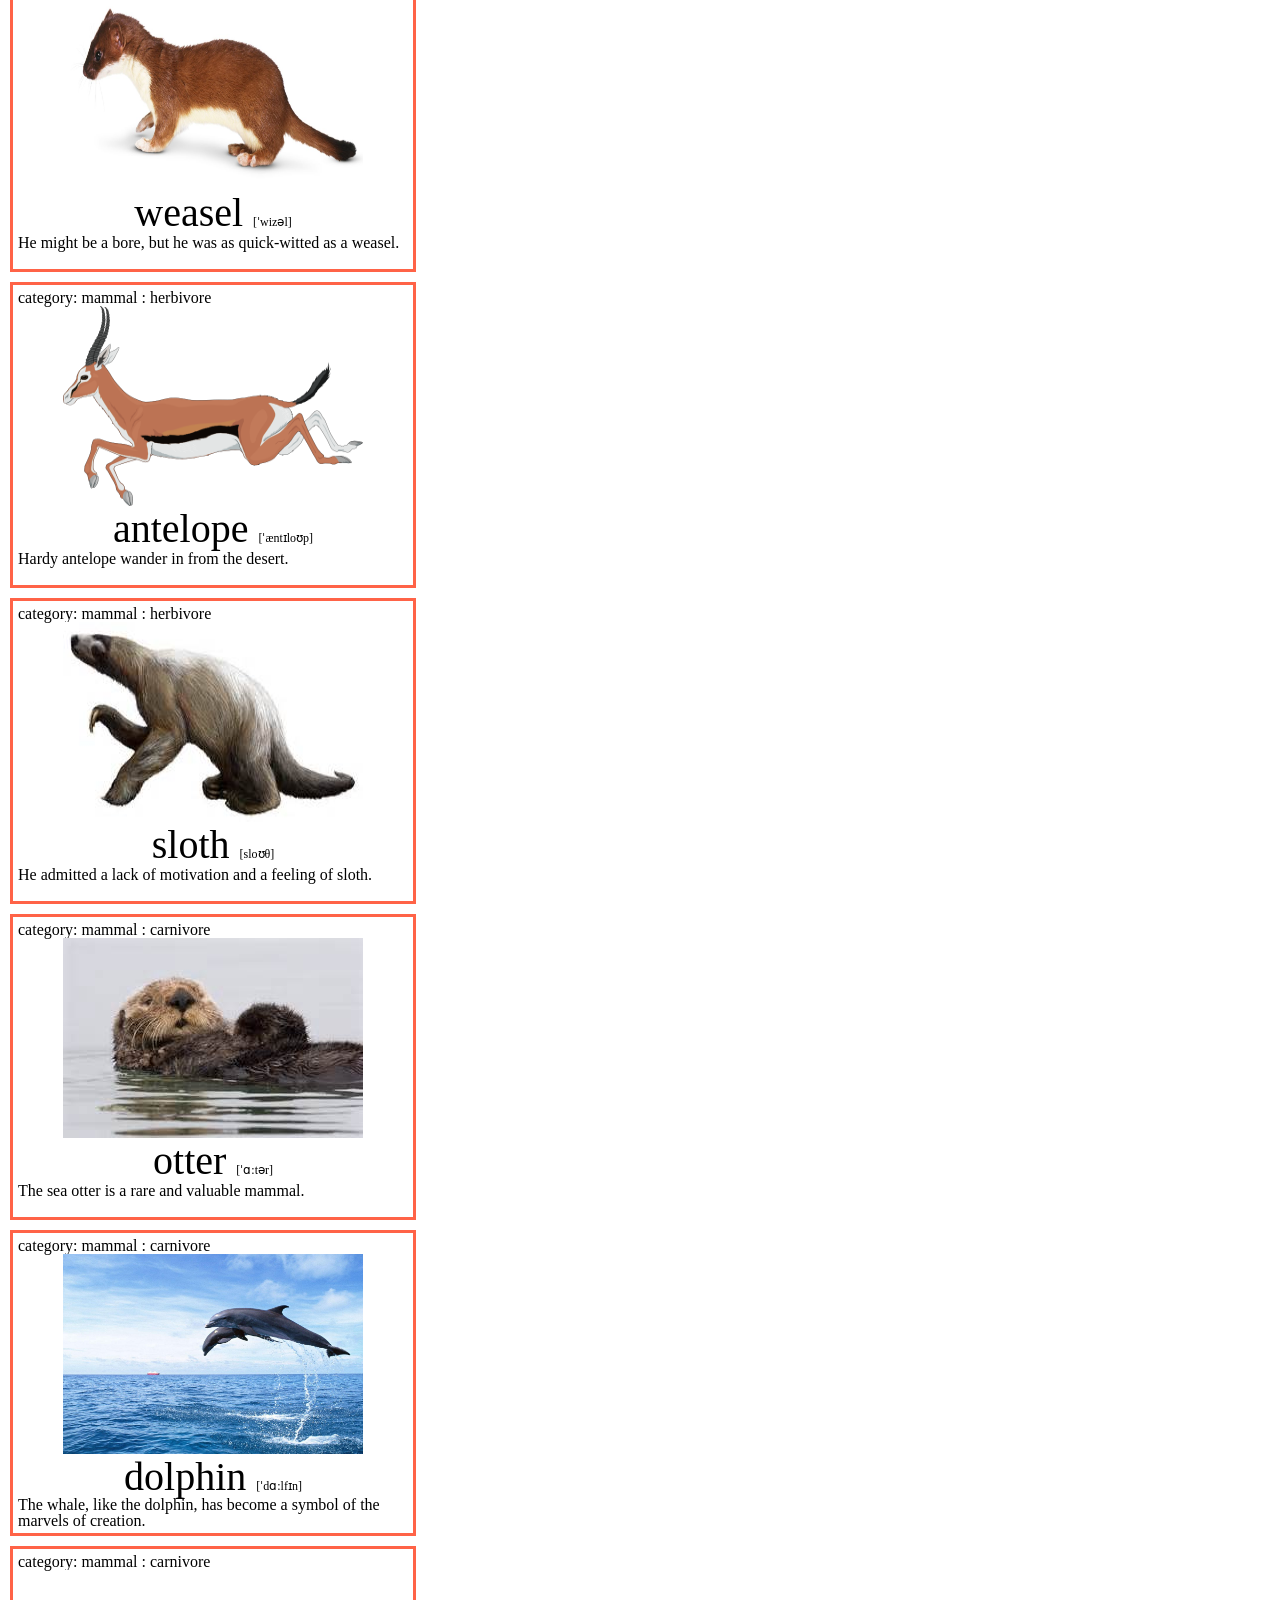
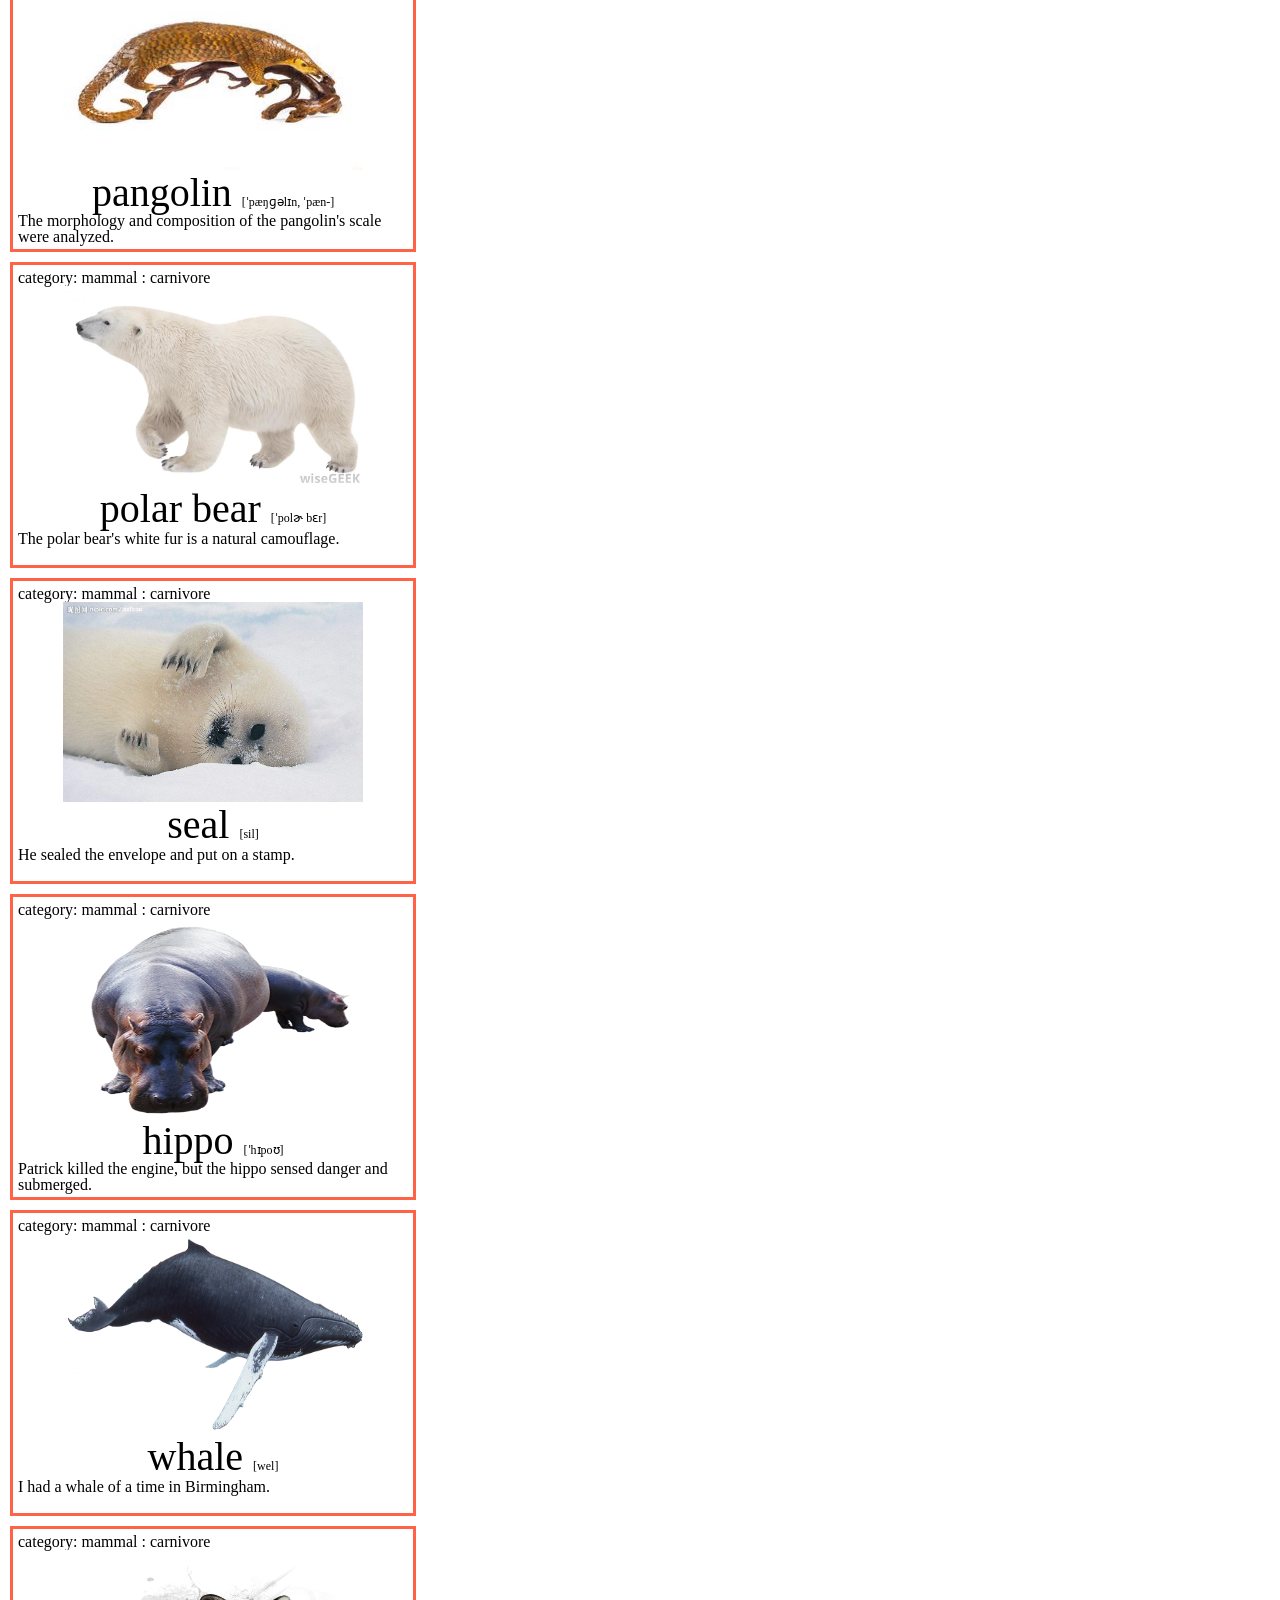
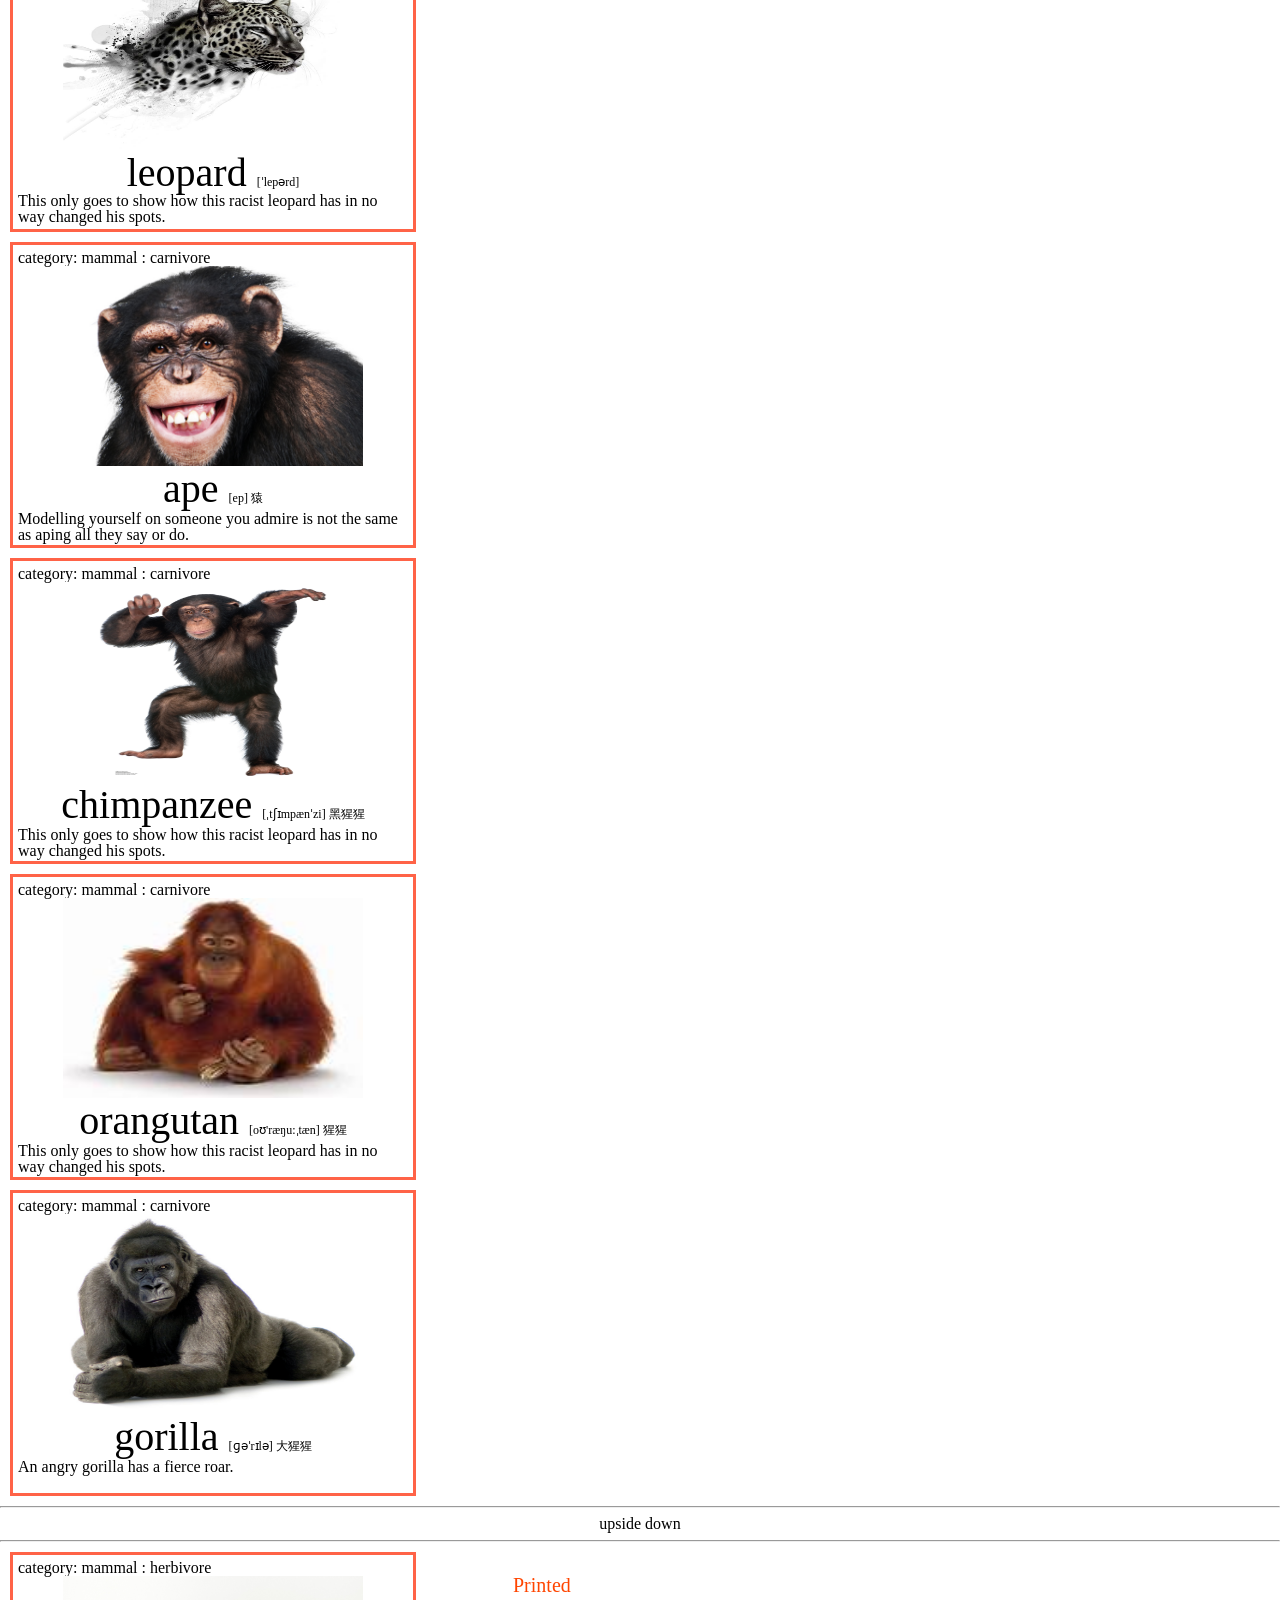
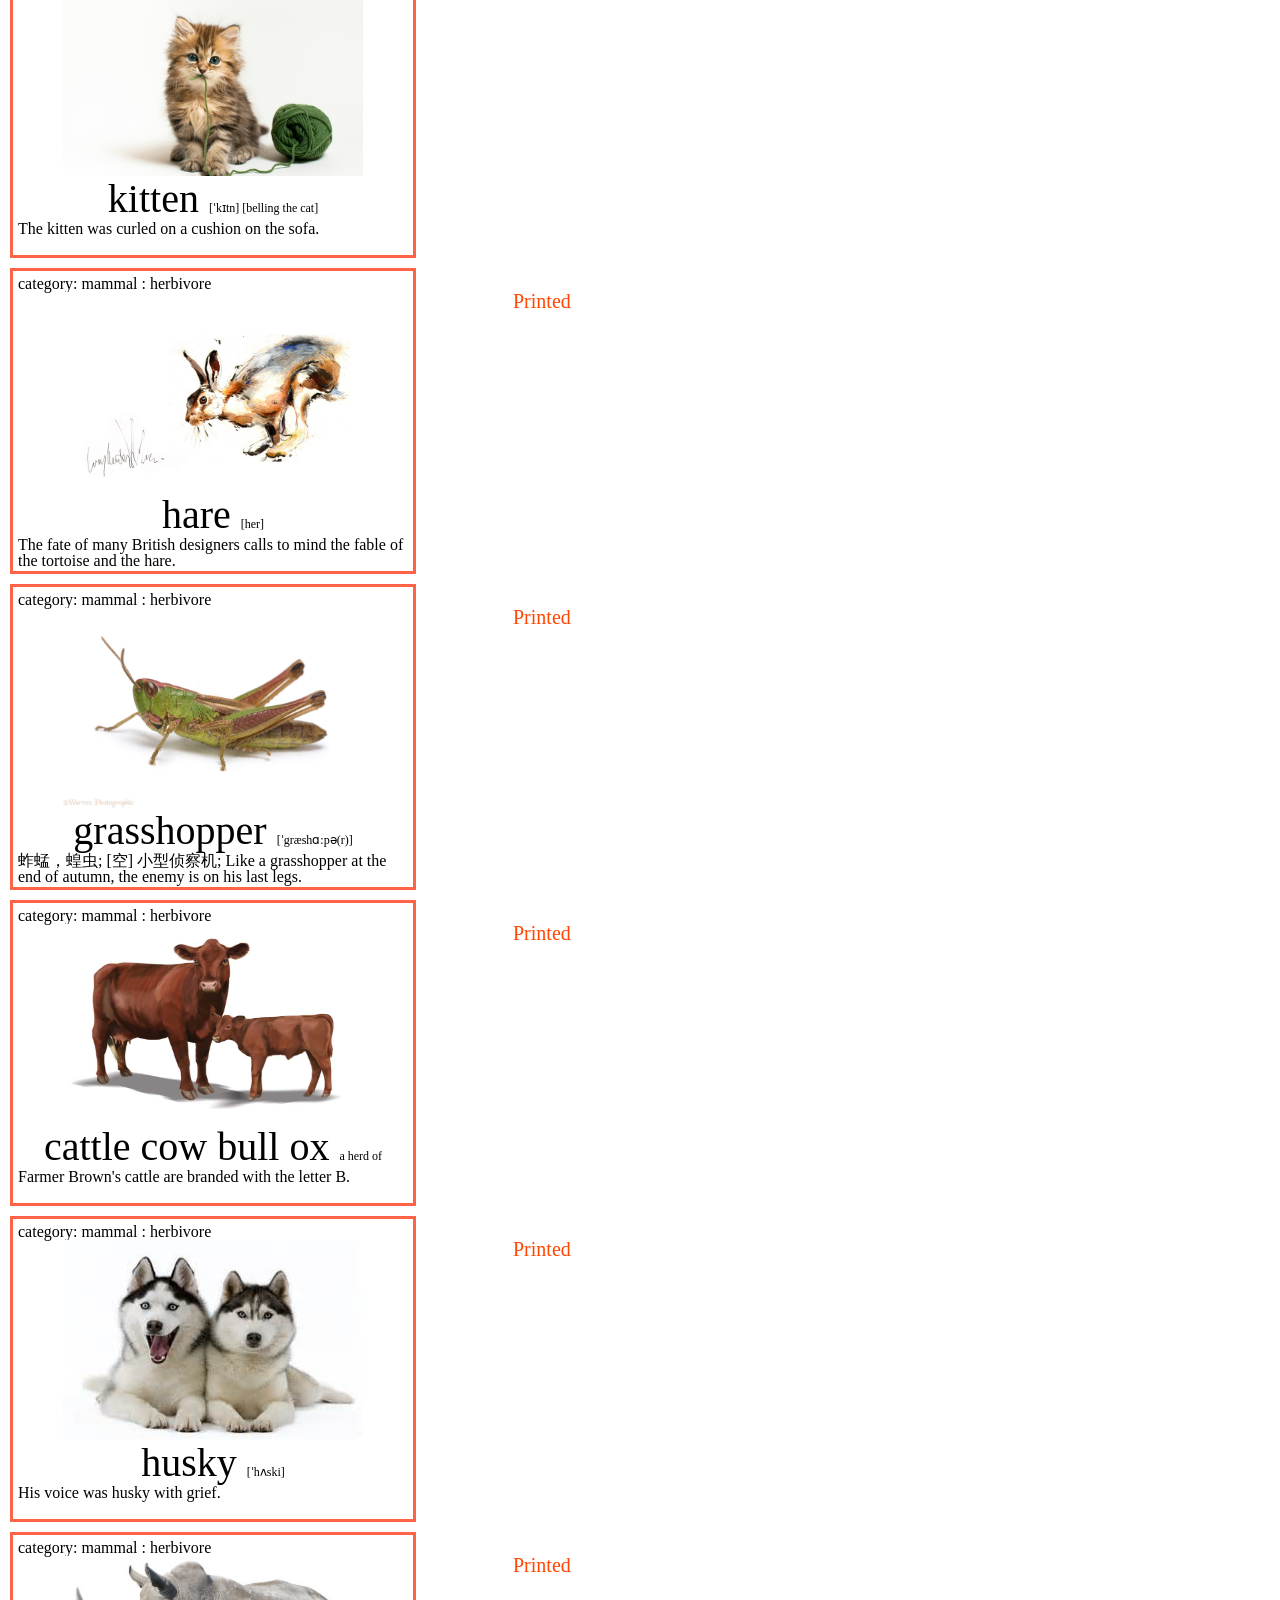
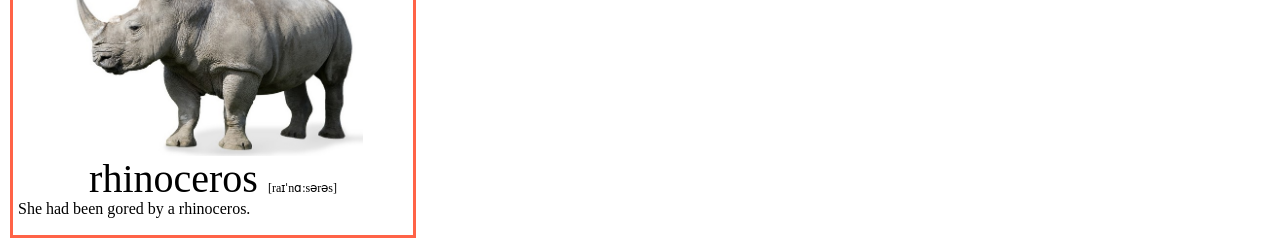
<file: 11-mammal.html>
<!DOCTYPE html>
<html lang="en">

<head>
    <meta charset="UTF-8">
    <meta http-equiv="X-UA-Compatible" content="IE=edge">
    <meta name="viewport" content="width=device-width, initial-scale=1">
    <title>mammal</title>
    <link rel="stylesheet" href="common.css" type="text/css">
    <style type="text/css">
    </style>
</head>

<body>
    <h3>Totally have * pieces.</h3>

    <section>
        <div class="category">
            category: mammal : herbivore
        </div>
        <div class="img-area"><img src="imgs/mammal/unicorn.png" alt=""></div>
        <h1>unicorn
            <span>[ˈju:nɪkɔ:rn]</span>
        </h1>
        <p>He's modelling a unicorn in wax.</p>
    </section>

    <section>
        <div class="category">
            category: mammal : herbivore
        </div>
        <div class="img-area"><img src="imgs/mammal/deer.jpg" alt=""></div>
        <h1>deer
            <span>[dɪr]</span>
        </h1>
        <p>The deer fell a prey to the lion.</p>
    </section>

    <section>
        <div class="category">
            category: mammal : herbivore
        </div>
        <div class="img-area"><img src="imgs/mammal/buck.jpg" alt=""></div>
        <h1>buck
            <span>[bʌk]</span>
        </h1>
        <p>He'd been a real hell-raiser as a young buck.</p>
    </section>

    <section>
        <div class="category">
            category: mammal : herbivore
        </div>
        <div class="img-area"><img src="imgs/mammal/doe.jpg" alt=""></div>
        <h1>doe
            <span></span>
        </h1>
        <p>DOE is the female of deer.</p>
    </section>

    <section>
        <div class="category">
            category: mammal : herbivore
        </div>
        <div class="img-area"><img src="imgs/mammal/sheep.jpg" alt=""></div>
        <h1>sheep
            <span>[ʃip]</span>
        </h1>
        <p>Sheep's milk is produced in much the same way as goat's milk.</p>
    </section>

    <section>
        <div class="category">
            category: mammal : herbivore
        </div>
        <div class="img-area"><img src="imgs/mammal/goat.jpg" alt=""></div>
        <h1>goat
            <span>[goʊt]</span>
        </h1>
        <p>Sheep's milk is produced in much the same way as goat's milk.</p>
    </section>

    <section>
        <div class="category">
            category: mammal : herbivore
        </div>
        <div class="img-area"><img src="imgs/mammal/ewe.jpg" alt=""></div>
        <h1>ewe
            <span>[ju]</span>
        </h1>
        <p>The ewe gave birth to only one lamb.</p>
    </section>

    <section>
        <div class="category">
            category: mammal : herbivore
        </div>
        <div class="img-area"><img src="imgs/mammal/calf.png" alt=""></div>
        <h1>calf
            <span>[kæf]</span>
        </h1>
        <p>I rubbed the velvety grooves inside the calf's ears.</p>
    </section>

    <section>
        <div class="category">
            category: mammal : herbivore
        </div>
        <div class="img-area"><img src="imgs/mammal/sow.jpg" alt=""></div>
        <h1>hog / sow
            <span></span>
        </h1>
        <p>Sow the seed in a warm place in February/March.</p>
    </section>

    <section>
        <div class="category">
            category: mammal : herbivore
        </div>
        <div class="img-area"><img src="imgs/mammal/giraffe.jpg" alt=""></div>
        <h1>giraffe
            <span>[dʒəˈræf]</span>
        </h1>
        <p>I choose between the hippo and the giraffe.</p>
    </section>

    <section>
        <div class="category">
            category: mammal : herbivore
        </div>
        <div class="img-area"><img src="imgs/mammal/hedgehog.jpg" alt=""></div>
        <h1>hedgehog
            <span>[ˈhedʒhɔ:g]</span>
        </h1>
        <p>A toy store has marked down the Hedgehog computer game.</p>
    </section>

    <section>
        <div class="category">
            category: mammal : herbivore
        </div>
        <div class="img-area"><img src="imgs/mammal/kangaroo.jpg" alt=""></div>
        <h1>kangaroo
            <span>[ˌkæŋɡəˈru]</span>
        </h1>
        <p>What that kangaroo did to this courtyard.</p>
    </section>

    <section>
        <div class="category">
            category: mammal : herbivore
        </div>
        <div class="img-area"><img src="imgs/mammal/koala.jpeg" alt=""></div>
        <h1>koala
            <span>[koʊˈɑ:lə]</span>
        </h1>
        <p>Where can you hold a koala bear and feed a kangaroo?</p>
    </section>

    <section>
        <div class="category">
            category: mammal : herbivore
        </div>
        <div class="img-area"><img src="imgs/mammal/warthog.jpg" alt=""></div>
        <h1>warthog
            <span>[ˈwɔ:rthɔ:g]</span>
        </h1>
        <p class="margin-top-p">Mora and Zara watch hungrily as the warthog makes its getaway.</p>
    </section>

    <section>
        <div class="category">
            category: mammal : herbivore
        </div>
        <div class="img-area"><img src="imgs/mammal/squirrel.jpg" alt=""></div>
        <h1>squirrel
            <span>[ˈskwɜ:rəl]</span>
        </h1>
        <p>The squirrel makes a store of nuts for the winter.</p>
    </section>

    <section>
        <div class="category">
            category: mammal : herbivore
        </div>
        <div class="img-area"><img src="imgs/mammal/weasel.jpg" alt=""></div>
        <h1>weasel
            <span>[ˈwizəl]</span>
        </h1>
        <p>He might be a bore, but he was as quick-witted as a weasel.</p>
    </section>

    <section>
        <div class="category">
            category: mammal : herbivore
        </div>
        <div class="img-area"><img src="imgs/mammal/antelope.png" alt=""></div>
        <h1>antelope
            <span>[ˈæntɪloʊp]</span>
        </h1>
        <p>Hardy antelope wander in from the desert.</p>
    </section>

    <section>
        <div class="category">
            category: mammal : herbivore
        </div>
        <div class="img-area"><img src="imgs/mammal/sloth.jpeg" alt=""></div>
        <h1>sloth
            <span>[sloʊθ]</span>
        </h1>
        <p>He admitted a lack of motivation and a feeling of sloth.</p>
    </section>

    <section>
        <div class="category">
            category: mammal : carnivore
        </div>
        <div class="img-area"><img src="imgs/mammal/otter.jpeg" alt=""></div>
        <h1>otter
            <span>[ˈɑ:tər]</span>
        </h1>
        <p>The sea otter is a rare and valuable mammal.</p>
    </section>

    <section>
        <div class="category">
            category: mammal : carnivore
        </div>
        <div class="img-area"><img src="imgs/mammal/dolphin.jpg" alt=""></div>
        <h1>dolphin
            <span>[ˈdɑ:lfɪn]</span>
        </h1>
        <p class="margin-top-p">The whale, like the dolphin, has become a symbol of the marvels of creation.</p>
    </section>
    
    <section>
        <div class="category">
            category: mammal : carnivore
        </div>
        <div class="img-area"><img src="imgs/mammal/pangolin.jpeg" alt=""></div>
        <h1>pangolin
            <span>[ˈpæŋɡəlɪn, ˈpæn-]</span>
        </h1>
        <p class="margin-top-p">The morphology and composition of the pangolin's scale were analyzed.</p>
    </section>

    <section>
        <div class="category">
            category: mammal : carnivore
        </div>
        <div class="img-area"><img src="imgs/mammal/polar-bear.jpg" alt=""></div>
        <h1>polar bear
            <span>[ˈpolɚ bɛr]</span>
        </h1>
        <p>The polar bear's white fur is a natural camouflage.</p>
    </section>

    <section>
        <div class="category">
            category: mammal : carnivore
        </div>
        <div class="img-area"><img src="imgs/mammal/seal.jpeg" alt=""></div>
        <h1>seal
            <span>[sil]</span>
        </h1>
        <p>He sealed the envelope and put on a stamp.</p>
    </section>

    <section>
        <div class="category">
            category: mammal : carnivore
        </div>
        <div class="img-area"><img src="imgs/mammal/hippo.png" alt=""></div>
        <h1>hippo
            <span>[ˈhɪpoʊ]</span>
        </h1>
        <p class="margin-top-p">Patrick killed the engine, but the hippo sensed danger and submerged.</p>
    </section>

    <section>
        <div class="category">
            category: mammal : carnivore
        </div>
        <div class="img-area"><img src="imgs/mammal/whale.png" alt=""></div>
        <h1>whale
            <span>[wel]</span>
        </h1>
        <p>I had a whale of a time in Birmingham.</p>
    </section>

    <section>
        <div class="category">
            category: mammal : carnivore
        </div>
        <div class="img-area"><img src="imgs/mammal/leopard.jpg" alt=""></div>
        <h1>leopard
            <span>[ˈlepərd]</span>
        </h1>
        <p class="margin-top-p">This only goes to show how this racist leopard has in no way changed his spots.</p>
    </section>

    <section>
        <div class="category">
            category: mammal : carnivore
        </div>
        <div class="img-area"><img src="imgs/mammal/ape.jpg" alt=""></div>
        <h1>ape
            <span>[ep] 猿</span>
        </h1>
        <p>Modelling yourself on someone you admire is not the same as aping all they say or do.</p>
    </section>

    <section>
        <div class="category">
            category: mammal : carnivore
        </div>
        <div class="img-area"><img src="imgs/mammal/chimpanzee.jpg" alt=""></div>
        <h1>chimpanzee
            <span>[ˌtʃɪmpænˈzi] 黑猩猩</span>
        </h1>
        <p>This only goes to show how this racist leopard has in no way changed his spots.</p>
    </section>

    <section>
        <div class="category">
            category: mammal : carnivore
        </div>
        <div class="img-area"><img src="imgs/mammal/orangutan.jpg" alt=""></div>
        <h1>orangutan
            <span>[oʊ'ræŋu:ˌtæn] 猩猩</span>
        </h1>
        <p>This only goes to show how this racist leopard has in no way changed his spots.</p>
    </section>

    <section>
        <div class="category">
            category: mammal : carnivore
        </div>
        <div class="img-area"><img src="imgs/mammal/gorilla.jpg" alt=""></div>
        <h1>gorilla
            <span>[ɡəˈrɪlə] 大猩猩</span>
        </h1>
        <p>An angry gorilla has a fierce roar.</p>
    </section>

    <hr>
    <p style="text-align: center">upside down</p>
    <hr>

    <section>
        <div class="cardStade">Printed</div>
        <div class="category">
            category: mammal : herbivore
        </div>
        <div class="img-area"><img src="imgs/mammal/kitten.jpg" alt=""></div>
        <h1>kitten
            <span>[ˈkɪtn] [belling the cat]</span>
        </h1>
        <p>The kitten was curled on a cushion on the sofa.</p>
    </section>

    <section>
        <div class="cardStade">Printed</div>
        <div class="category">
            category: mammal : herbivore
        </div>
        <div class="img-area"><img src="imgs/mammal/hare.jpg" alt=""></div>
        <h1>hare
            <span>[her]</span>
        </h1>
        <p>The fate of many British designers calls to mind the fable of the tortoise and the hare.</p>
    </section>

    <section>
        <div class="cardStade">Printed</div>
        <div class="category">
            category: mammal : herbivore
        </div>
        <div class="img-area"><img src="imgs/mammal/grasshopper.jpg" alt=""></div>
        <h1>grasshopper
            <span>[ˈgræshɑ:pə(r)]</span>
        </h1>
        <p>蚱蜢，蝗虫; [空] 小型侦察机; Like a grasshopper at the end of autumn, the enemy is on his last legs.</p>
    </section>

    <section>
        <div class="cardStade">Printed</div>
        <div class="category">
            category: mammal : herbivore
        </div>
        <div class="img-area"><img src="imgs/mammal/cattle.jpg" alt=""></div>
        <h1>cattle cow bull ox
            <span>a herd of</span>
        </h1>
        <p>Farmer Brown's cattle are branded with the letter B.</p>
    </section>

    <section>
        <div class="cardStade">Printed</div>
        <div class="category">
            category: mammal : herbivore
        </div>
        <div class="img-area"><img src="imgs/mammal/husky.jpg" alt=""></div>
        <h1>husky
            <span>[ˈhʌski]</span>
        </h1>
        <p>His voice was husky with grief.</p>
    </section>

    <section>
        <div class="cardStade">Printed</div>
        <div class="category">
            category: mammal : herbivore
        </div>
        <div class="img-area"><img src="imgs/mammal/rhinoceros.jpg" alt=""></div>
        <h1>rhinoceros
            <span>[raɪˈnɑ:sərəs]</span>
        </h1>
        <p>She had been gored by a rhinoceros.</p>
    </section>

</body>

</html>
</file>
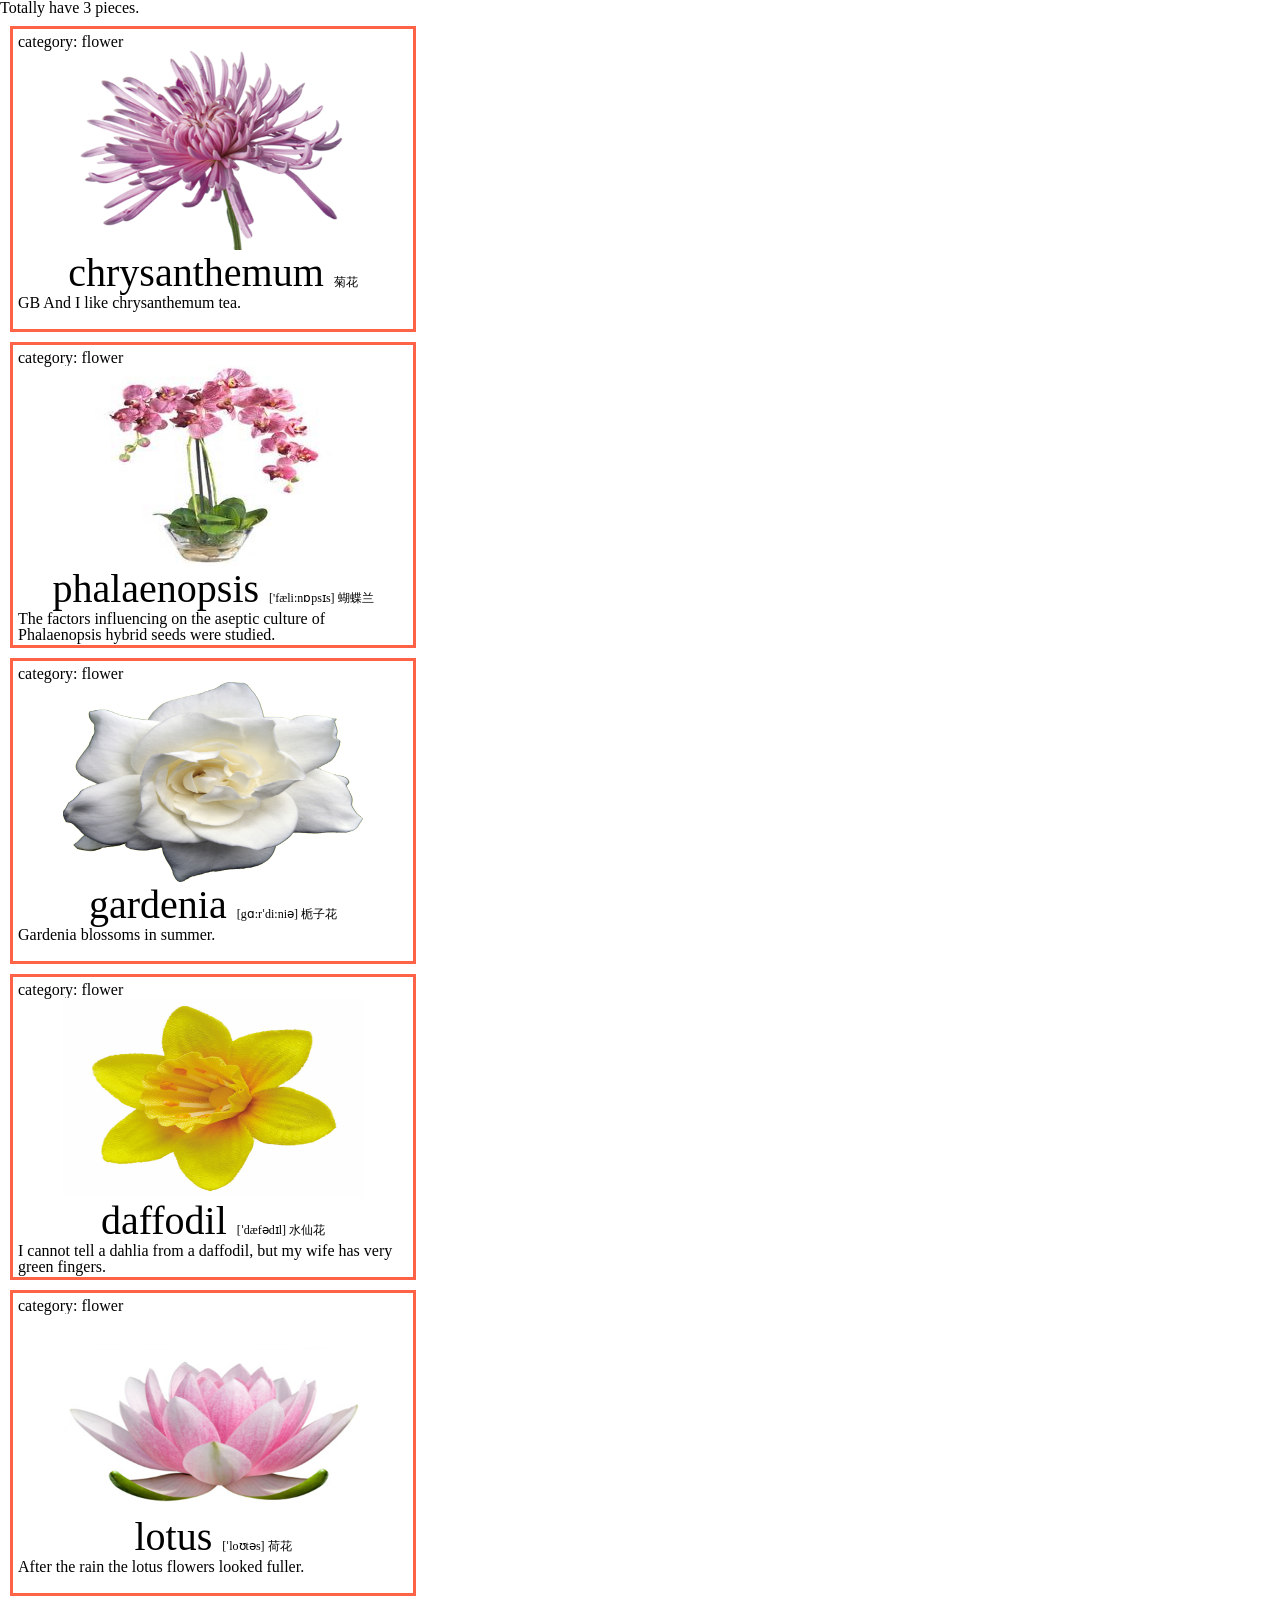
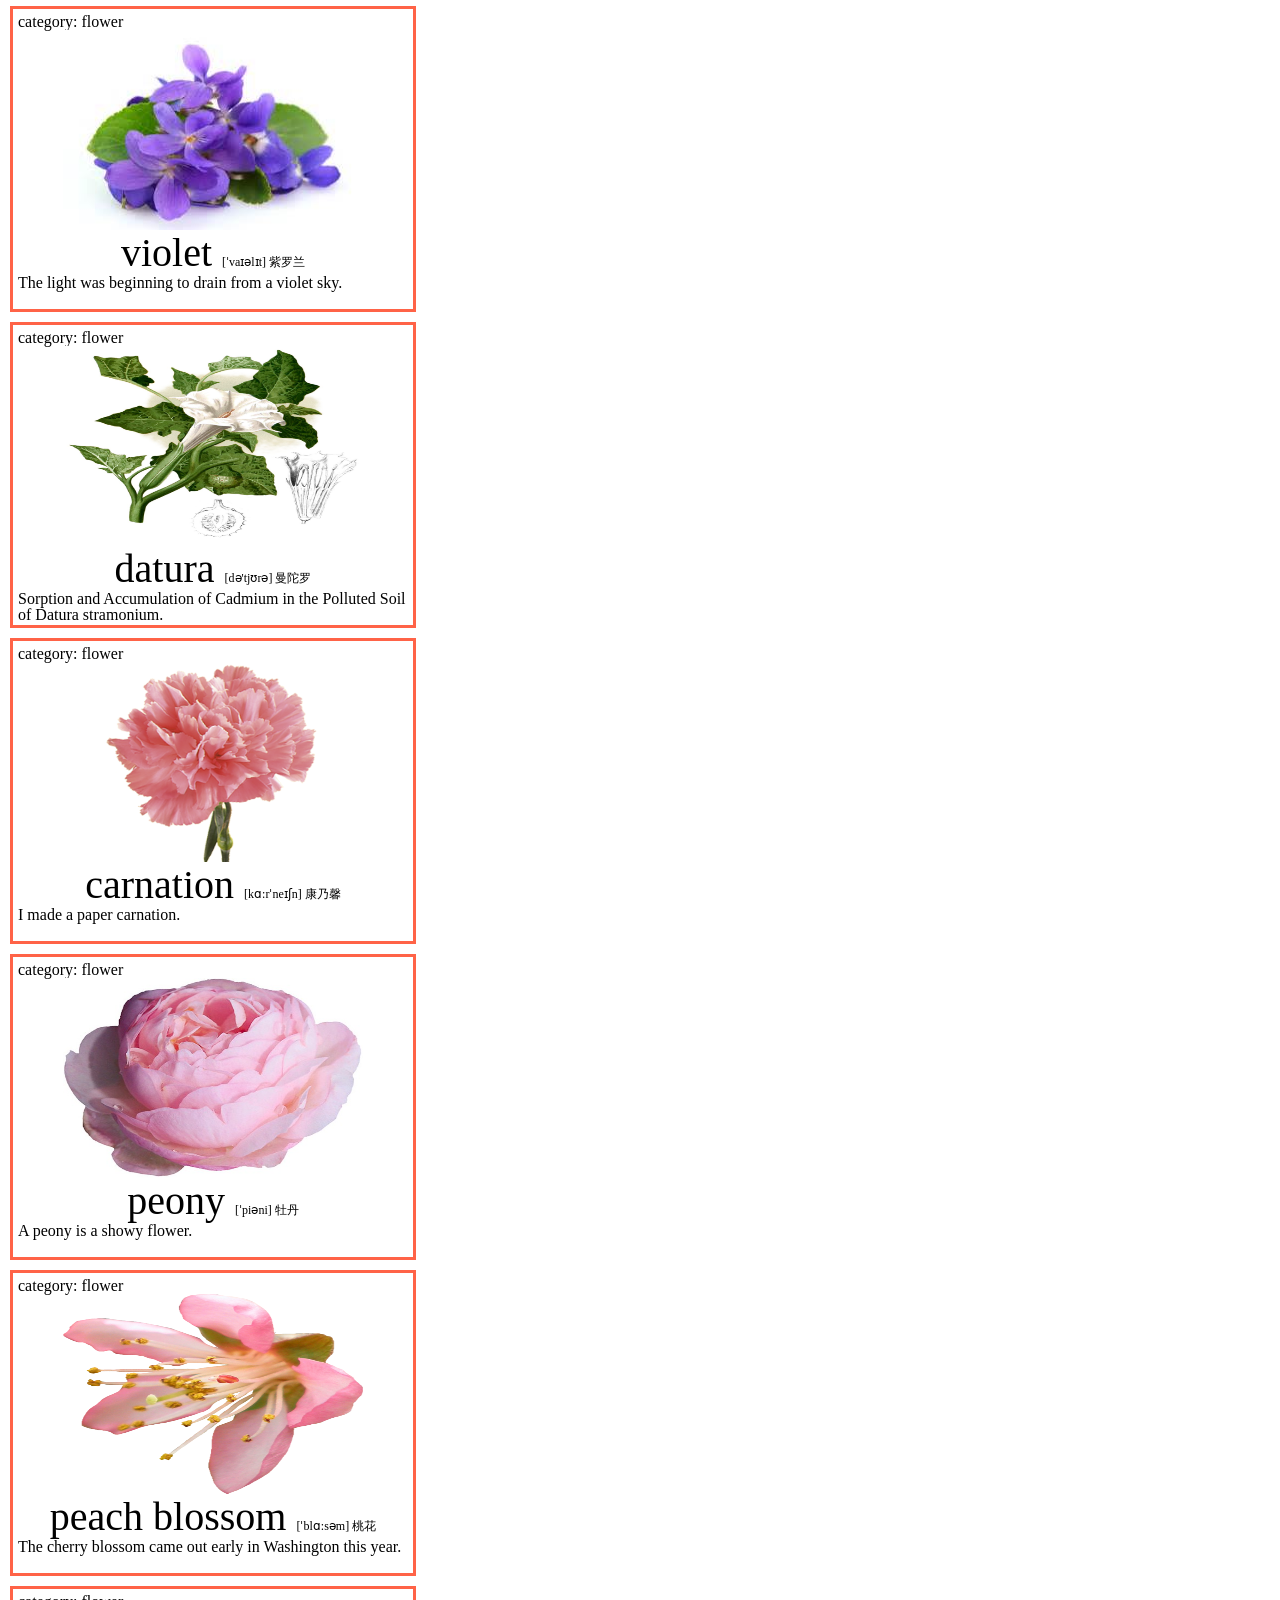
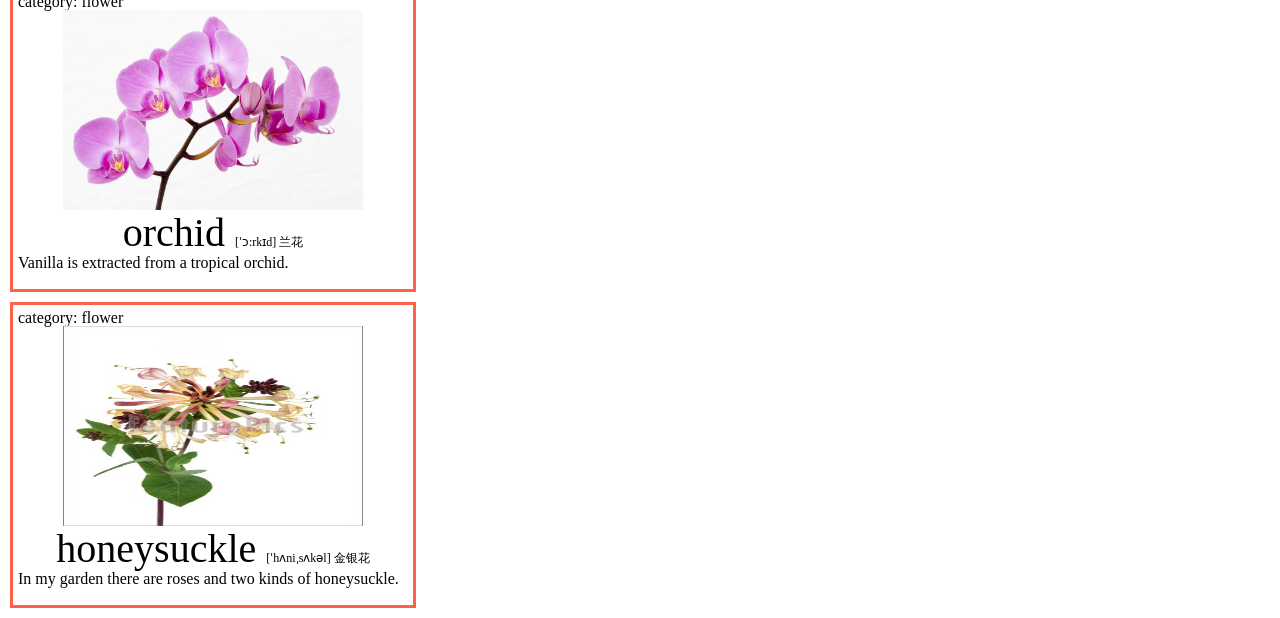
<file: 22-flower.html>
<!DOCTYPE html>
<html lang="en">

<head>
    <meta charset="UTF-8">
    <meta http-equiv="X-UA-Compatible" content="IE=edge">
    <meta name="viewport" content="width=device-width, initial-scale=1">
    <title>Flower</title>
    <link rel="stylesheet" href="common.css" type="text/css">
    <style type="text/css">
    </style>
</head>

<body>
    <h3>Totally have 3 pieces.</h3>
    <section>
        <div class="category">
            category: flower
        </div>
        <div class="img-area"><img src="imgs/flowers/chrysanthemum.png" alt=""></div>
        <h1>chrysanthemum
            <span>菊花</span>
        </h1>
        <p>GB And I like chrysanthemum tea.</p>
    </section>

    <section>
        <div class="category">
            category: flower
        </div>
        <div class="img-area"><img src="imgs/flowers/phalaenopsis.jpg" alt=""></div>
        <h1>phalaenopsis
            <span>['fæli:nɒpsɪs] 蝴蝶兰</span>
        </h1>
        <p>The factors influencing on the aseptic culture of Phalaenopsis hybrid seeds were studied.</p>
    </section>

    <section>
        <div class="category">
            category: flower
        </div>
        <div class="img-area"><img src="imgs/flowers/gardenia.png" alt=""></div>
        <h1>gardenia
            <span>[gɑ:rˈdi:niə] 栀子花</span>
        </h1>
        <p>Gardenia blossoms in summer.</p>
    </section>

    <section>
        <div class="category">
            category: flower
        </div>
        <div class="img-area"><img src="imgs/flowers/daffodil.jpg" alt=""></div>
        <h1>daffodil
            <span>[ˈdæfədɪl] 水仙花</span>
        </h1>
        <p>I cannot tell a dahlia from a daffodil, but my wife has very green fingers.</p>
    </section>

    <section>
        <div class="category">
            category: flower
        </div>
        <div class="img-area"><img src="imgs/flowers/lotus.jpg" alt=""></div>
        <h1>lotus
            <span>[ˈloʊtəs] 荷花</span>
        </h1>
        <p>After the rain the lotus flowers looked fuller.</p>
    </section>

    <section>
        <div class="category">
            category: flower
        </div>
        <div class="img-area"><img src="imgs/flowers/violet.jpg" alt=""></div>
        <h1>violet
            <span>[ˈvaɪəlɪt] 紫罗兰</span>
        </h1>
        <p>The light was beginning to drain from a violet sky.</p>
    </section>

    <section>
        <div class="category">
            category: flower
        </div>
        <div class="img-area"><img src="imgs/flowers/datura.jpg" alt=""></div>
        <h1>datura
            <span>[də'tjʊrə] 曼陀罗</span>
        </h1>
        <p>Sorption and Accumulation of Cadmium in the Polluted Soil of Datura stramonium.</p>
    </section>

    <section>
        <div class="category">
            category: flower
        </div>
        <div class="img-area"><img src="imgs/flowers/carnation.png" alt=""></div>
        <h1>carnation
            <span>[kɑ:rˈneɪʃn] 康乃馨</span>
        </h1>
        <p>I made a paper carnation.</p>
    </section>

    <section>
        <div class="category">
            category: flower
        </div>
        <div class="img-area"><img src="imgs/flowers/peony.jpg" alt=""></div>
        <h1>peony
            <span>[ˈpiəni] 牡丹</span>
        </h1>
        <p>A peony is a showy flower.</p>
    </section>

    <section>
        <div class="category">
            category: flower
        </div>
        <div class="img-area"><img src="imgs/flowers/peach_blossom.png" alt=""></div>
        <h1>peach blossom
            <span>[ˈblɑ:səm] 桃花</span>
        </h1>
        <p>The cherry blossom came out early in Washington this year.</p>
    </section>

    <section>
        <div class="category">
            category: flower
        </div>
        <div class="img-area"><img src="imgs/flowers/orchid.jpg" alt=""></div>
        <h1>orchid
            <span>[ˈɔ:rkɪd] 兰花</span>
        </h1>
        <p>Vanilla is extracted from a tropical orchid.</p>
    </section>

    <section>
        <div class="category">
            category: flower
        </div>
        <div class="img-area"><img src="imgs/flowers/honeysuckle.jpg" alt=""></div>
        <h1>honeysuckle
            <span>[ˈhʌniˌsʌkəl] 金银花</span>
        </h1>
        <p>In my garden there are roses and two kinds of honeysuckle.</p>
    </section>

</body>

</html>
</file>
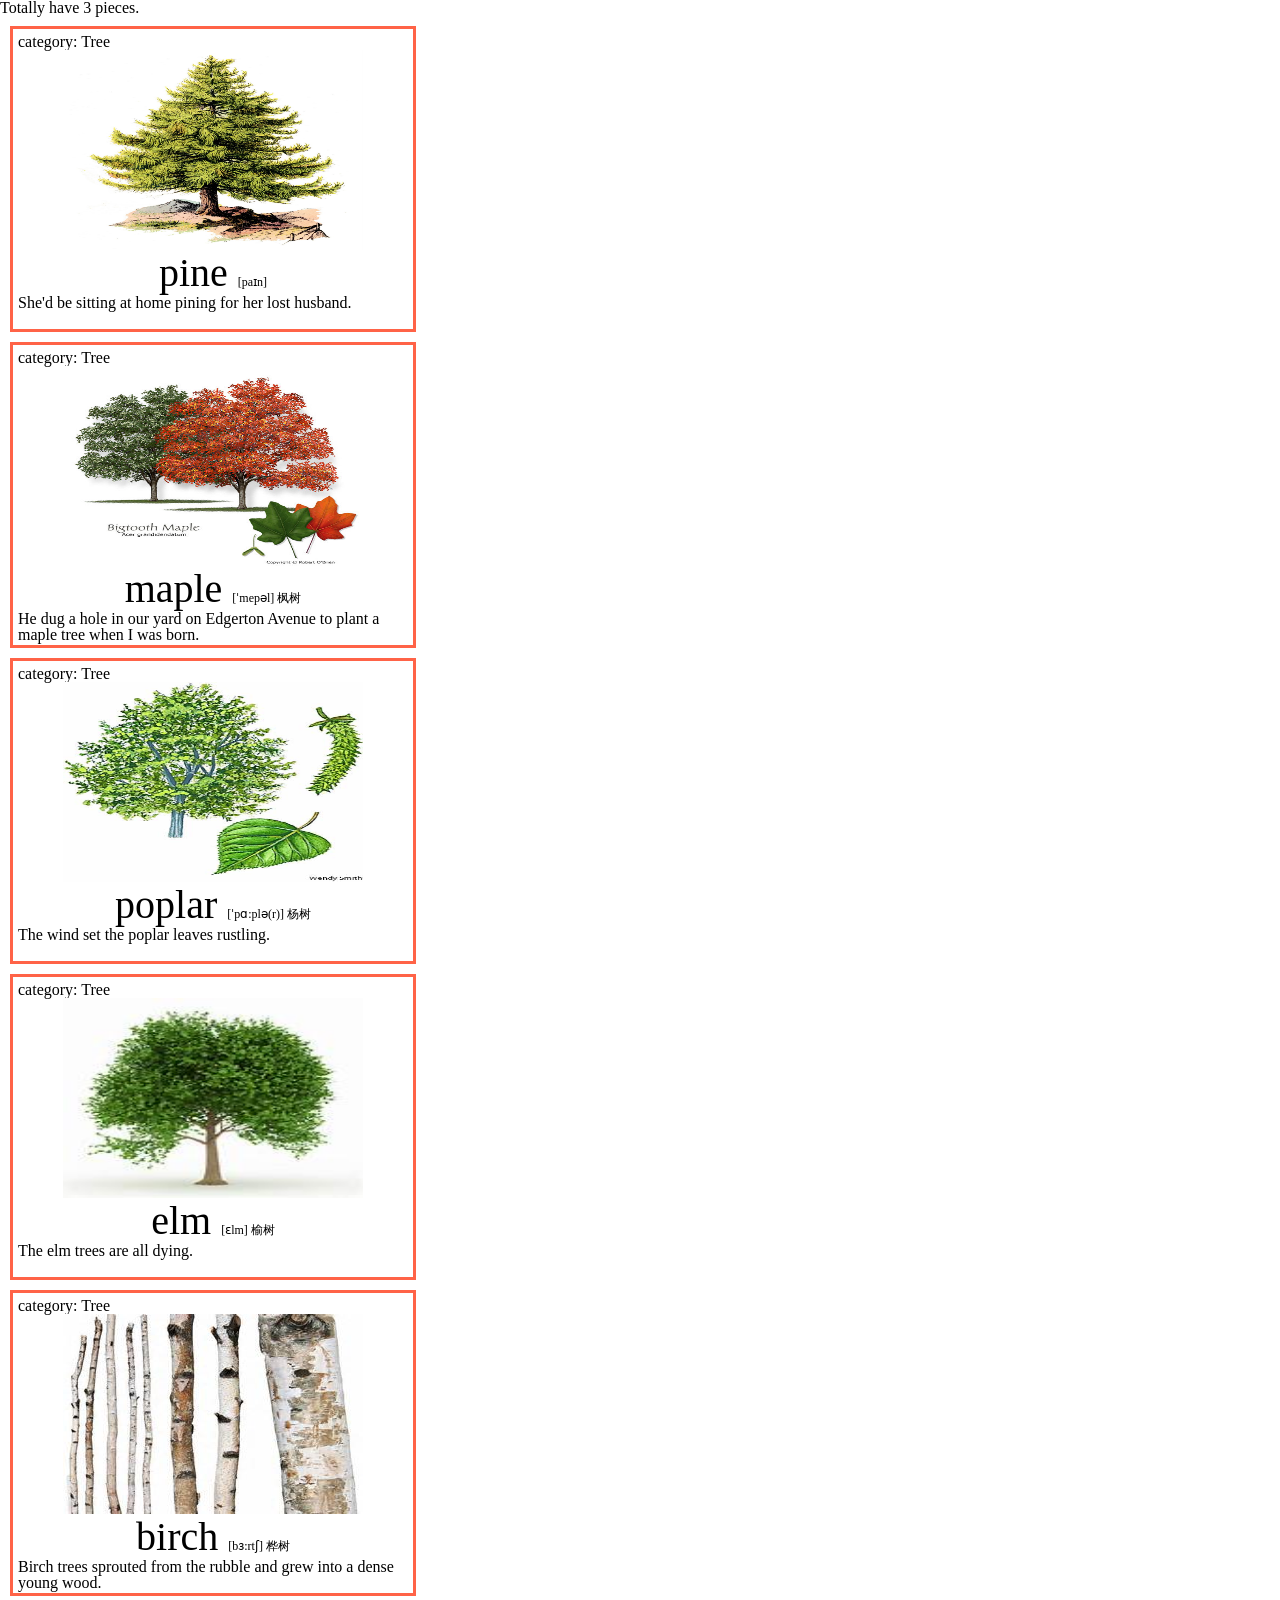
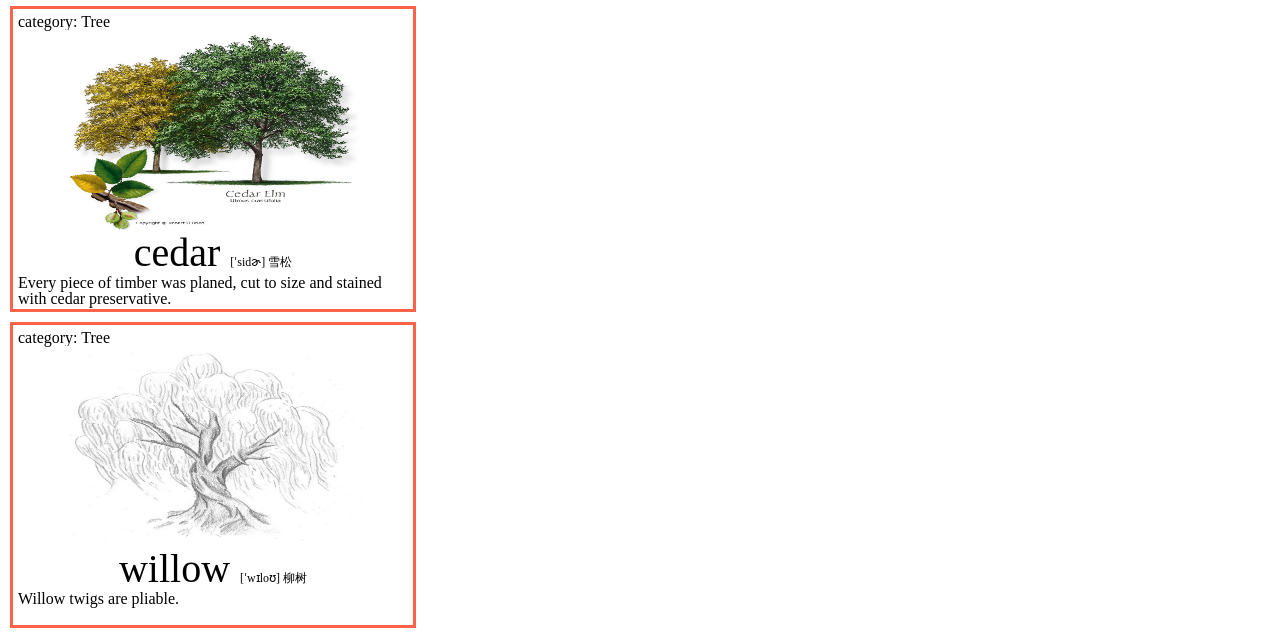
<file: 22-trees.html>
<!DOCTYPE html>
<html lang="en">

<head>
    <meta charset="UTF-8">
    <meta http-equiv="X-UA-Compatible" content="IE=edge">
    <meta name="viewport" content="width=device-width, initial-scale=1">
    <title>Tree</title>
    <link rel="stylesheet" href="common.css" type="text/css">
    <style type="text/css">
    </style>
</head>

<body>
    <h3>Totally have 3 pieces.</h3>
    <section>
        <div class="category">
            category: Tree
        </div>
        <div class="img-area"><img src="imgs/trees/pine.jpg" alt=""></div>
        <h1>pine
            <span>[paɪn]</span>
        </h1>
        <p>She'd be sitting at home pining for her lost husband.</p>
    </section>

    <section>
        <div class="category">
            category: Tree
        </div>
        <div class="img-area"><img src="imgs/trees/maple.jpg" alt=""></div>
        <h1>maple
            <span>[ˈmepəl] 枫树</span>
        </h1>
        <p>He dug a hole in our yard on Edgerton Avenue to plant a maple tree when I was born.</p>
    </section>

    <section>
        <div class="category">
            category: Tree
        </div>
        <div class="img-area"><img src="imgs/trees/poplar.jpg" alt=""></div>
        <h1>poplar
            <span>[ˈpɑ:plə(r)] 杨树</span>
        </h1>
        <p>The wind set the poplar leaves rustling.</p>
    </section>

    <section>
        <div class="category">
            category: Tree
        </div>
        <div class="img-area"><img src="imgs/trees/elm.jpg" alt=""></div>
        <h1>elm
            <span>[ɛlm] 榆树</span>
        </h1>
        <p>The elm trees are all dying.</p>
    </section>

    <section>
        <div class="category">
            category: Tree
        </div>
        <div class="img-area"><img src="imgs/trees/birch.jpg" alt=""></div>
        <h1>birch
            <span>[bɜ:rtʃ] 桦树</span>
        </h1>
        <p>Birch trees sprouted from the rubble and grew into a dense young wood.</p>
    </section>

    <section>
        <div class="category">
            category: Tree
        </div>
        <div class="img-area"><img src="imgs/trees/cedar.jpg" alt=""></div>
        <h1>cedar
            <span>[ˈsidɚ] 雪松</span>
        </h1>
        <p>Every piece of timber was planed, cut to size and stained with cedar preservative.</p>
    </section>

    <section>
        <div class="category">
            category: Tree
        </div>
        <div class="img-area"><img src="imgs/trees/willow.jpg" alt=""></div>
        <h1>willow
            <span>[ˈwɪloʊ] 柳树</span>
        </h1>
        <p>Willow twigs are pliable.</p>
    </section>

</body>

</html>
</file>
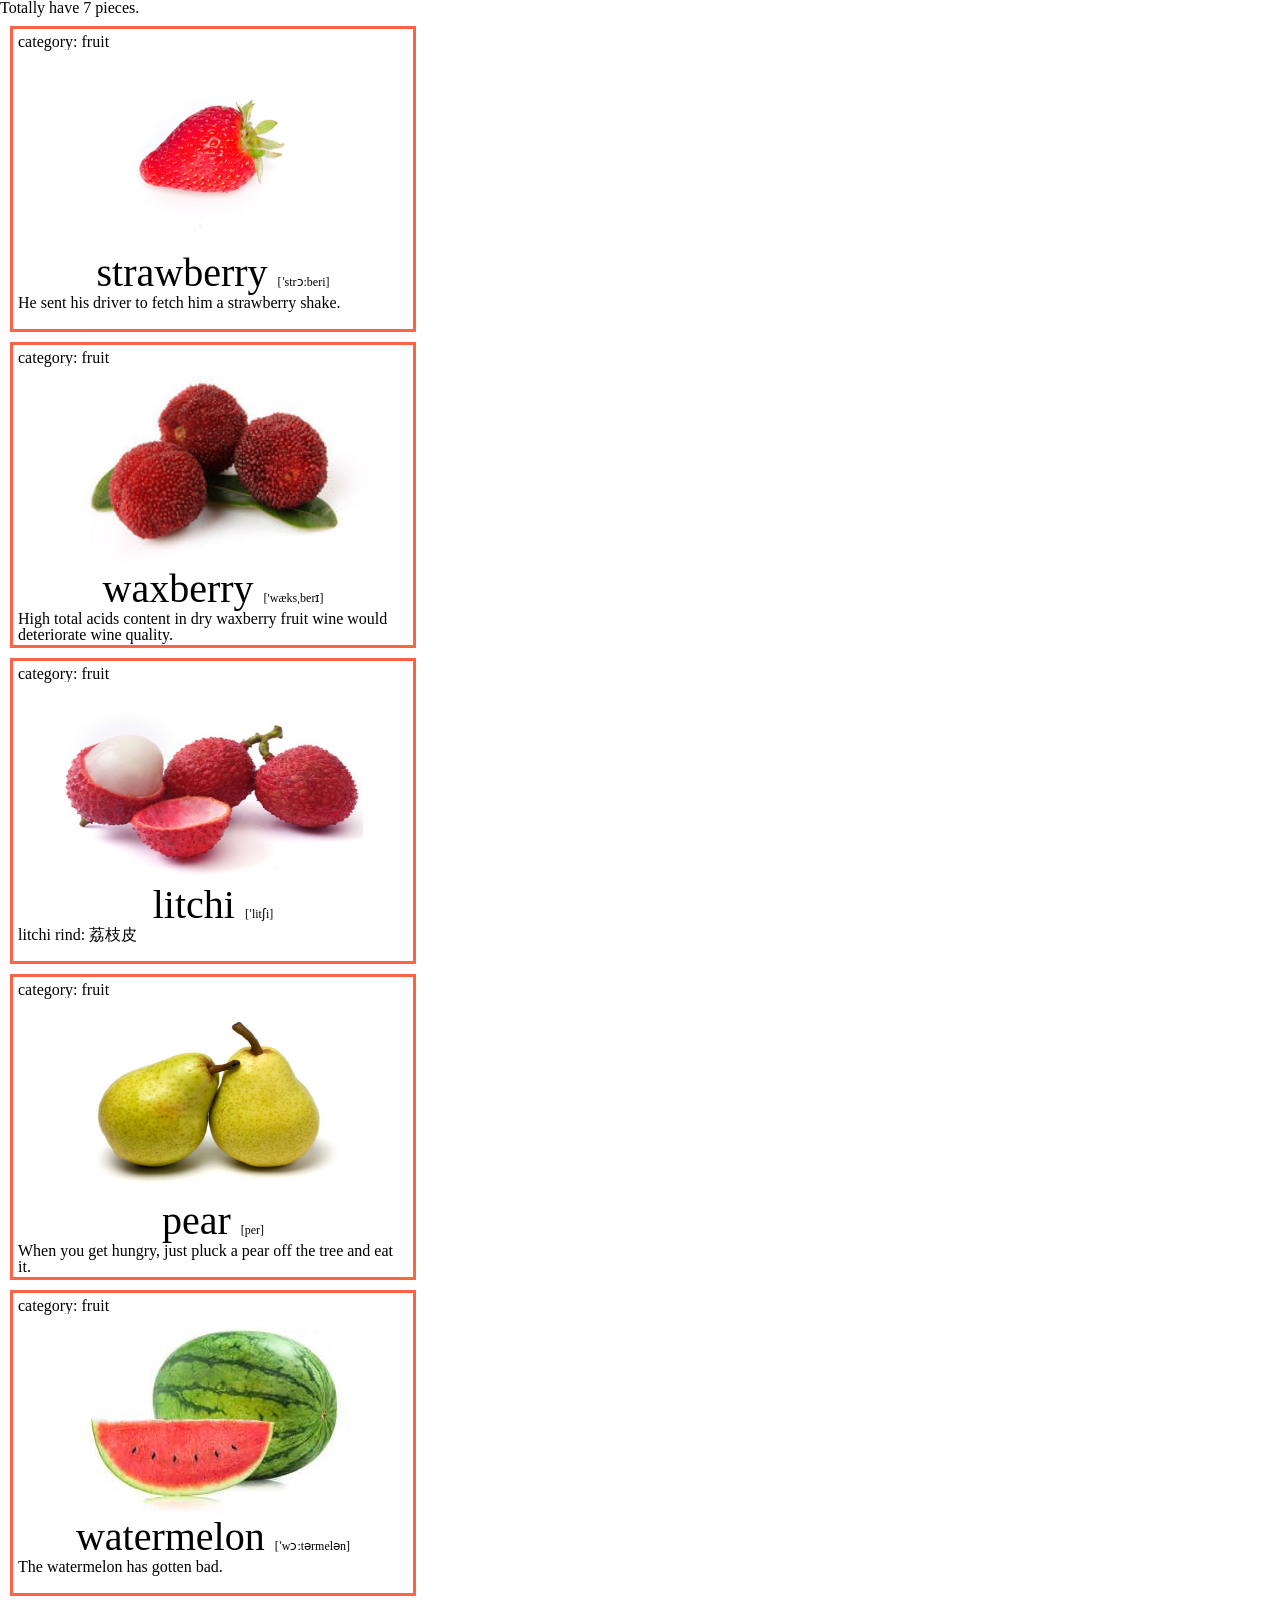
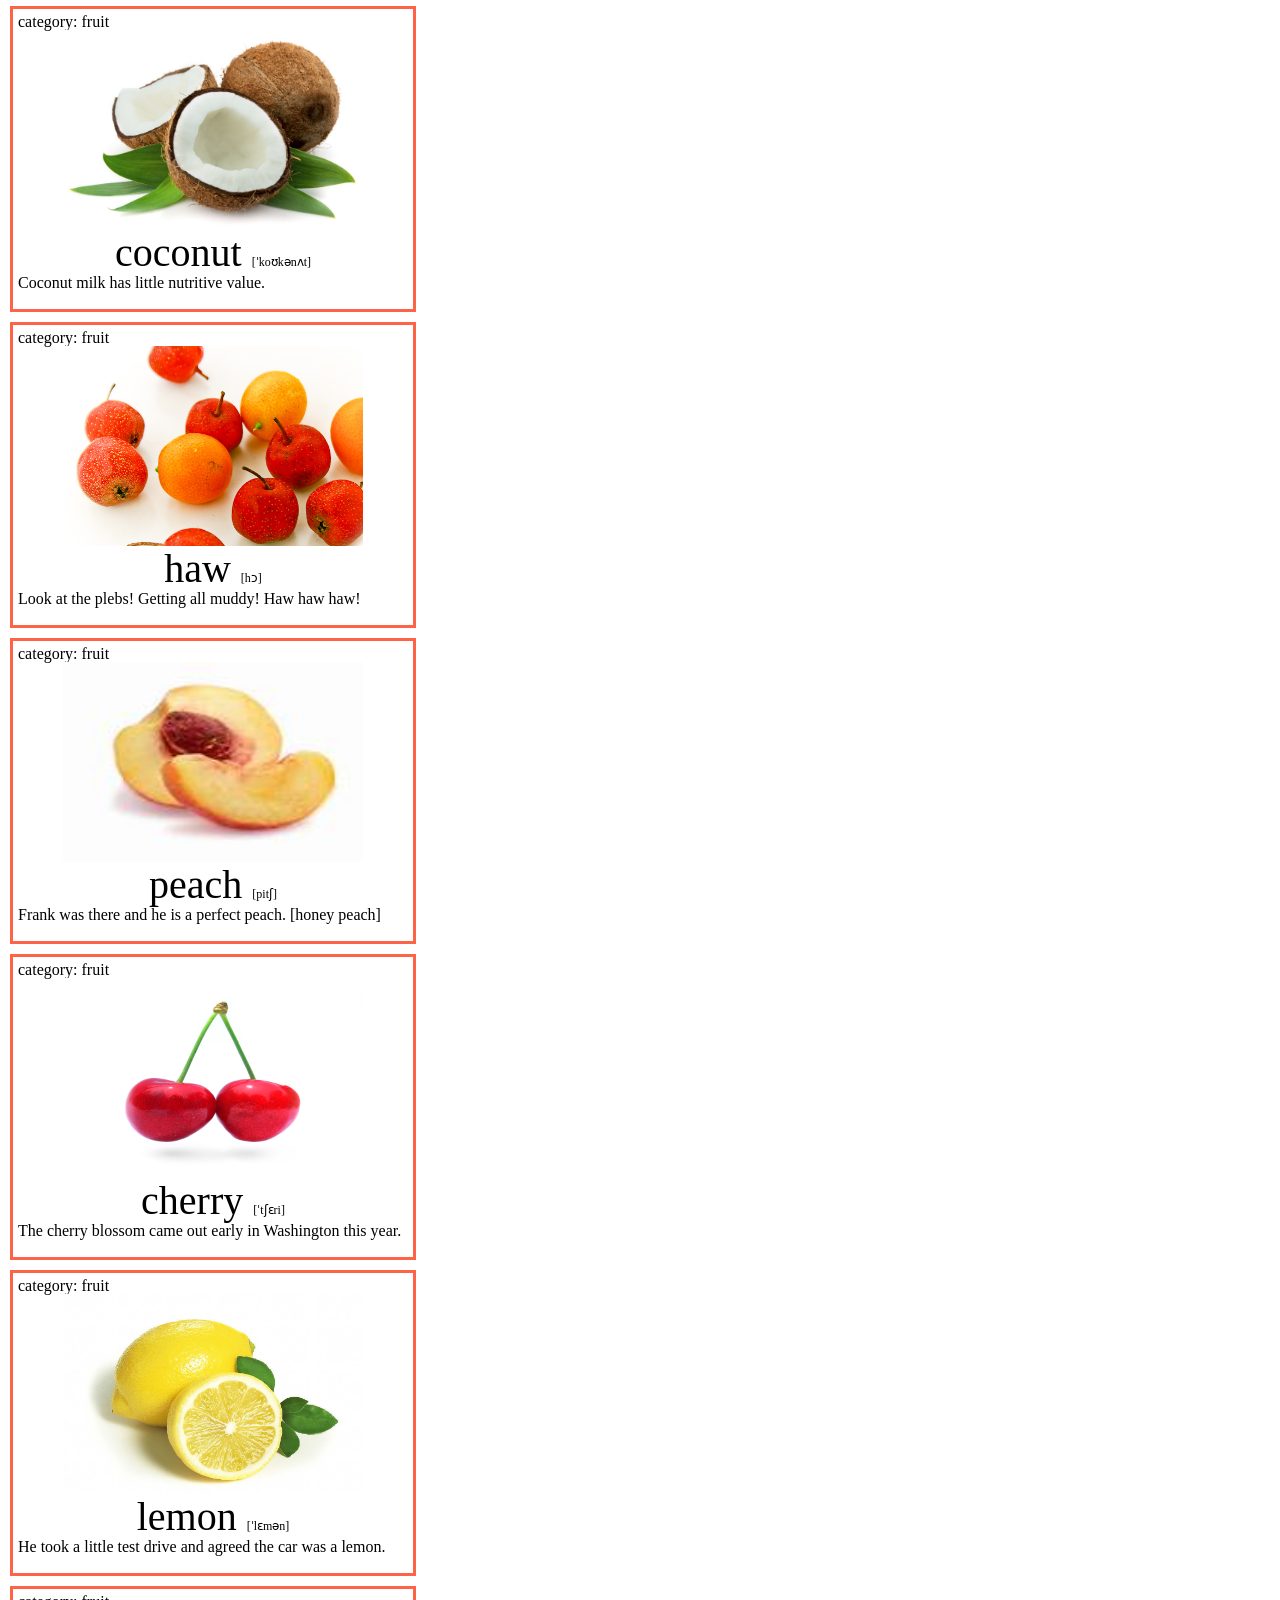
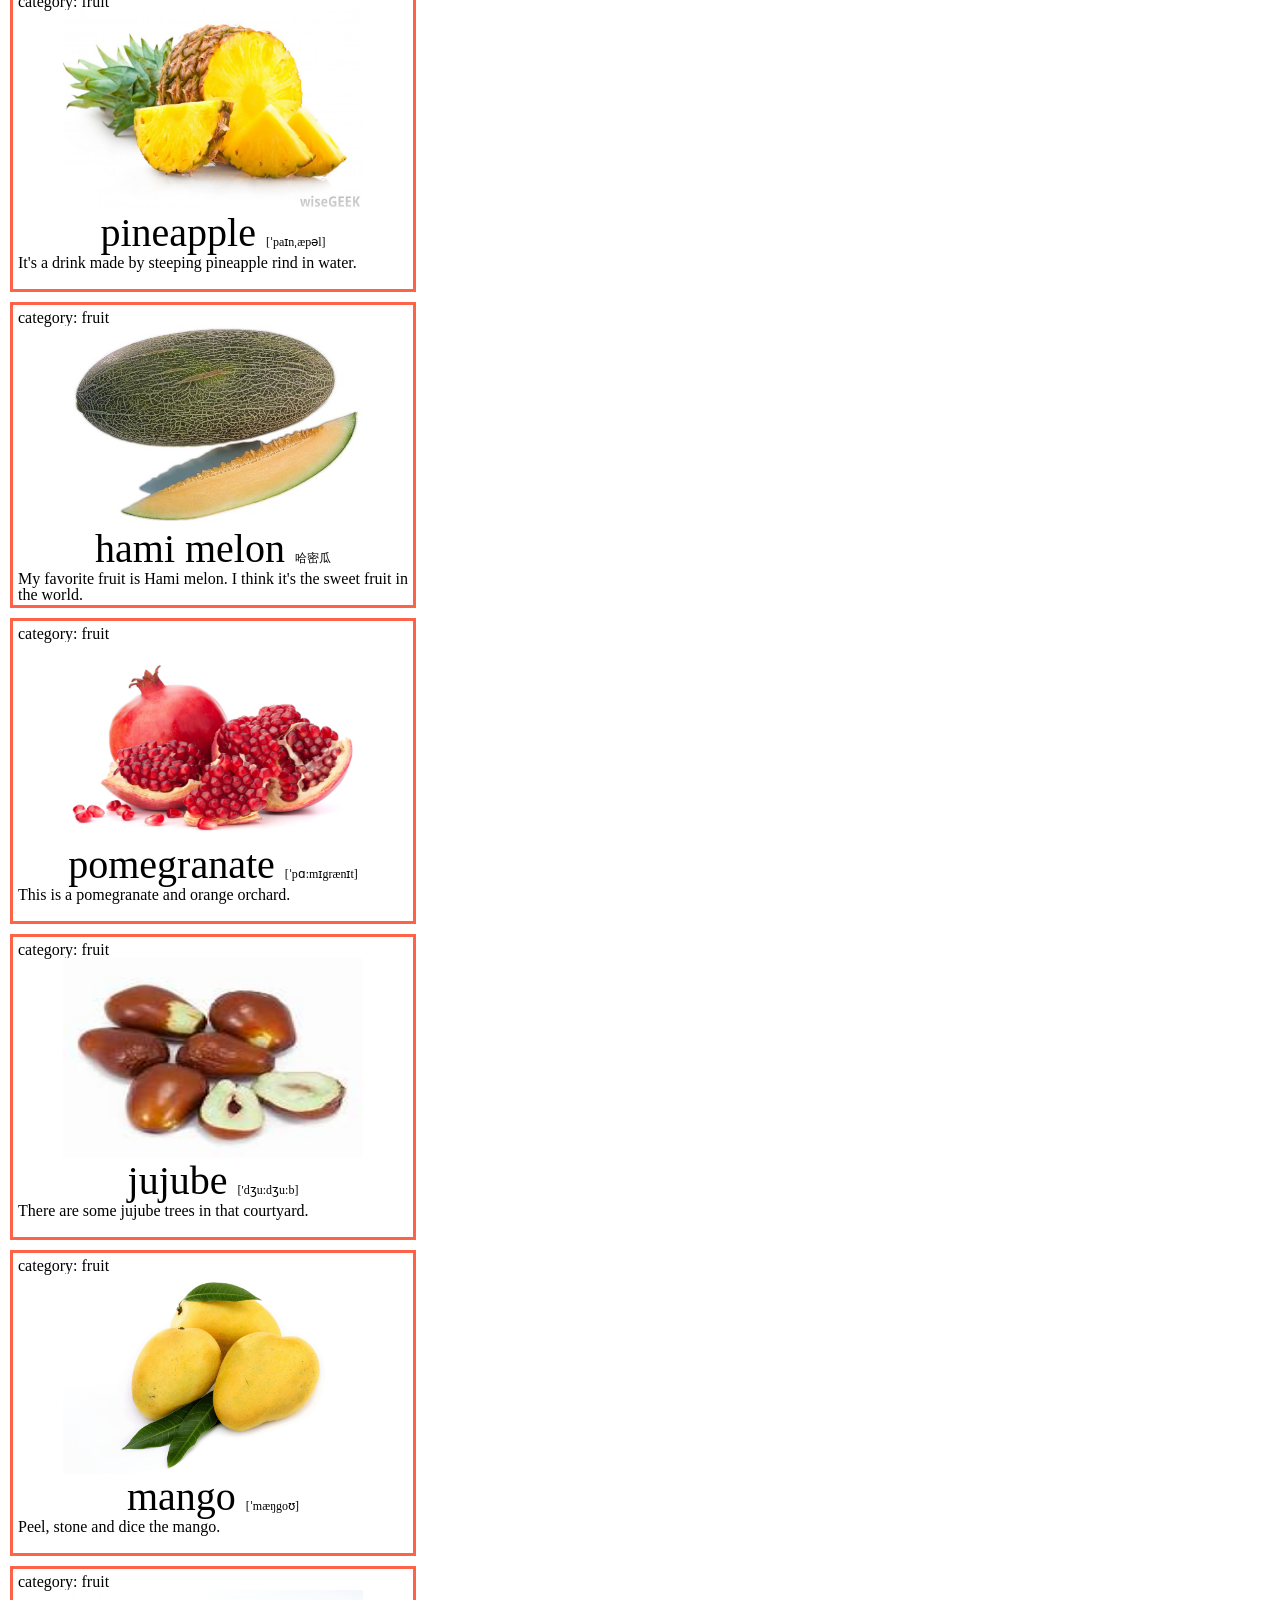
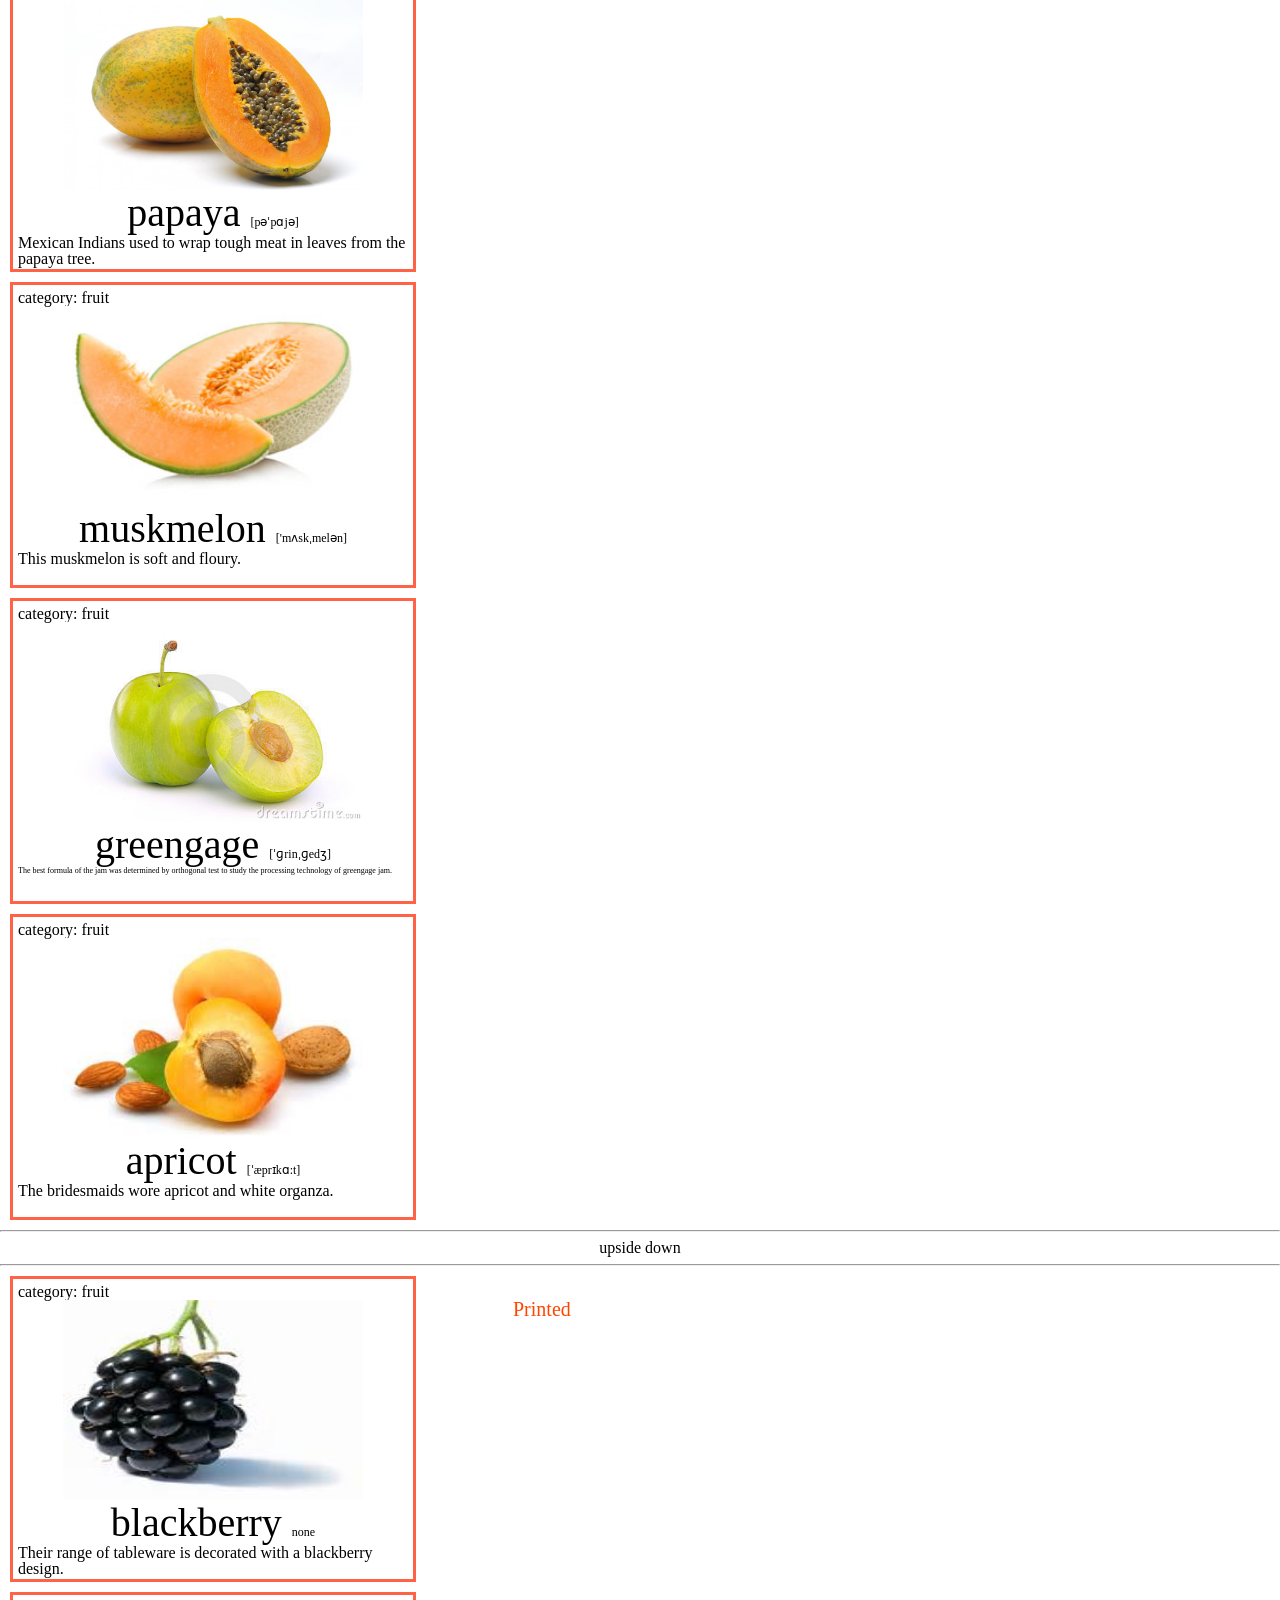
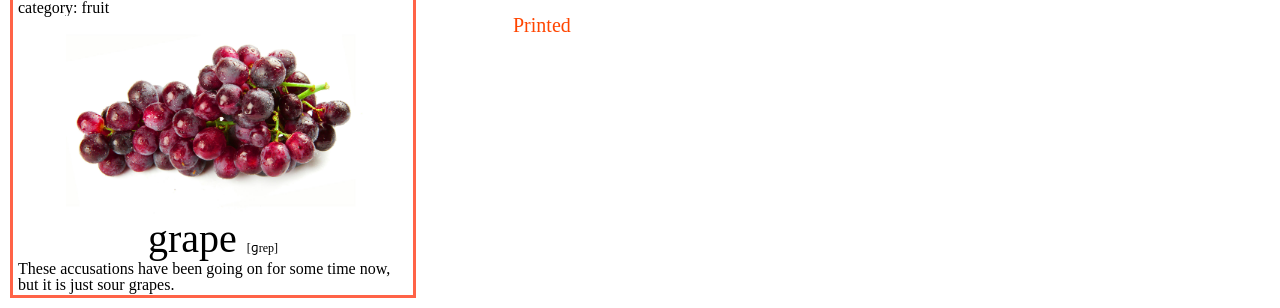
<file: 33-fruits.html>
<!DOCTYPE html>
<html lang="en">

<head>
    <meta charset="UTF-8">
    <meta http-equiv="X-UA-Compatible" content="IE=edge">
    <meta name="viewport" content="width=device-width, initial-scale=1">
    <title>Fruits</title>
    <link rel="stylesheet" href="common.css" type="text/css">
    <style type="text/css">
    </style>
</head>

<body>
    <h3>Totally have 7 pieces.</h3>

    <section>
        <div class="category">
            category: fruit
        </div>
        <div class="img-area"><img src="imgs/fruits/strawberry.jpeg" alt=""></div>
        <h1>strawberry
            <span>[ˈstrɔ:beri]</span>
        </h1>
        <p>He sent his driver to fetch him a strawberry shake.</p>
    </section>

    <section>
        <div class="category">
            category: fruit
        </div>
        <div class="img-area"><img src="imgs/fruits/waxberry.jpg" alt=""></div>
        <h1>waxberry
            <span>['wæksˌberɪ]</span>
        </h1>
        <p>High total acids content in dry waxberry fruit wine would deteriorate wine quality.</p>
    </section>

    <section>
        <div class="category">
            category: fruit
        </div>
        <div class="img-area"><img src="imgs/fruits/litchi.jpg" alt=""></div>
        <h1>litchi
            <span>[ˈlitʃi]</span>
        </h1>
        <p>litchi rind: 荔枝皮</p>
    </section>

    <section>
        <div class="category">
            category: fruit
        </div>
        <div class="img-area"><img src="imgs/fruits/pear.jpg" alt=""></div>
        <h1>pear
            <span>[per]</span>
        </h1>
        <p>When you get hungry, just pluck a pear off the tree and eat it.</p>
    </section>

    <section>
        <div class="category">
            category: fruit
        </div>
        <div class="img-area"><img src="imgs/fruits/watermelon.jpg" alt=""></div>
        <h1>watermelon
            <span>[ˈwɔ:tərmelən]</span>
        </h1>
        <p>The watermelon has gotten bad.</p>
    </section>

    <section>
        <div class="category">
            category: fruit
        </div>
        <div class="img-area"><img src="imgs/fruits/coconut.jpg" alt=""></div>
        <h1>coconut
            <span>[ˈkoʊkənʌt]</span>
        </h1>
        <p>Coconut milk has little nutritive value.</p>
    </section>

    <section>
        <div class="category">
            category: fruit
        </div>
        <div class="img-area"><img src="imgs/fruits/haw.jpg" alt=""></div>
        <h1>haw
            <span>[hɔ]</span>
        </h1>
        <p>Look at the plebs! Getting all muddy! Haw haw haw!</p>
    </section>

    <section>
        <div class="category">
            category: fruit
        </div>
        <div class="img-area"><img src="imgs/fruits/peach.jpg" alt=""></div>
        <h1>peach
            <span>[pitʃ]</span>
        </h1>
        <p>Frank was there and he is a perfect peach. [honey peach]</p>
    </section>

    <section>
        <div class="category">
            category: fruit
        </div>
        <div class="img-area"><img src="imgs/fruits/cherry.jpg" alt=""></div>
        <h1>cherry
            <span>[ˈtʃɛri]</span>
        </h1>
        <p>The cherry blossom came out early in Washington this year.</p>
    </section>

    <section>
        <div class="category">
            category: fruit
        </div>
        <div class="img-area"><img src="imgs/fruits/lemon.jpg" alt=""></div>
        <h1>lemon
            <span>[ˈlɛmən]</span>
        </h1>
        <p>He took a little test drive and agreed the car was a lemon.</p>
    </section>

    <section>
        <div class="category">
            category: fruit
        </div>
        <div class="img-area"><img src="imgs/fruits/pineapple.jpg" alt=""></div>
        <h1>pineapple
            <span>[ˈpaɪnˌæpəl]</span>
        </h1>
        <p>It's a drink made by steeping pineapple rind in water.</p>
    </section>

    <section>
        <div class="category">
            category: fruit
        </div>
        <div class="img-area"><img src="imgs/fruits/hamimelon.jpg" alt=""></div>
        <h1>hami melon
            <span>哈密瓜</span>
        </h1>
        <p>My favorite fruit is Hami melon. I think it's the sweet fruit in the world.</p>
    </section>

    <section>
        <div class="category">
            category: fruit
        </div>
        <div class="img-area"><img src="imgs/fruits/pomegranate.jpg" alt=""></div>
        <h1>pomegranate
            <span>[ˈpɑ:mɪgrænɪt]</span>
        </h1>
        <p>This is a pomegranate and orange orchard.</p>
    </section>

    <section>
        <div class="category">
            category: fruit
        </div>
        <div class="img-area"><img src="imgs/fruits/jujube.jpg" alt=""></div>
        <h1>jujube
            <span>['dʒu:dʒu:b]</span>
        </h1>
        <p>There are some jujube trees in that courtyard.</p>
    </section>

    <section>
        <div class="category">
            category: fruit
        </div>
        <div class="img-area"><img src="imgs/fruits/mango.jpg" alt=""></div>
        <h1>mango
            <span>[ˈmæŋgoʊ]</span>
        </h1>
        <p>Peel, stone and dice the mango.</p>
    </section>

    <section>
        <div class="category">
            category: fruit
        </div>
        <div class="img-area"><img src="imgs/fruits/papaya.jpg" alt=""></div>
        <h1>papaya
            <span>[pəˈpɑjə]</span>
        </h1>
        <p>Mexican Indians used to wrap tough meat in leaves from the papaya tree.</p>
    </section>

    <section>
        <div class="category">
            category: fruit
        </div>
        <div class="img-area"><img src="imgs/fruits/muskmelon.jpg" alt=""></div>
        <h1>muskmelon
            <span>['mʌskˌmelən]</span>
        </h1>
        <p>This muskmelon is soft and floury.</p>
    </section>

    <section>
        <div class="category">
            category: fruit
        </div>
        <div class="img-area"><img src="imgs/fruits/greengage.jpg" alt=""></div>
        <h1>greengage
            <span>[ˈɡrinˌɡedʒ]</span>
        </h1>
        <p style="font-size:8px">The best formula of the jam was determined by orthogonal test to study the processing technology of greengage jam.</p>
    </section>

    <section>
        <div class="category">
            category: fruit
        </div>
        <div class="img-area"><img src="imgs/fruits/apricot.jpg" alt=""></div>
        <h1>apricot
            <span>[ˈæprɪkɑ:t]</span>
        </h1>
        <p>The bridesmaids wore apricot and white organza.</p>
    </section>

    <hr>
    <p style="text-align: center">upside down</p>
    <hr>

    <section>
        <div class="cardStade">Printed</div>
        <div class="category">
            category: fruit
        </div>
        <div class="img-area"><img src="imgs/fruits/blackberry.jpg" alt=""></div>
        <h1>blackberry
            <span>none</span>
        </h1>
        <p>Their range of tableware is decorated with a blackberry design.</p>
    </section>

    <section>
        <div class="cardStade">Printed</div>
        <div class="category">
            category: fruit
        </div>
        <div class="img-area"><img src="imgs/fruits/grape.jpg" alt=""></div>
        <h1>grape
            <span>[ɡrep]</span>
        </h1>
        <p>These accusations have been going on for some time now, but it is just sour grapes.</p>
    </section>
</body>

</html>
</file>
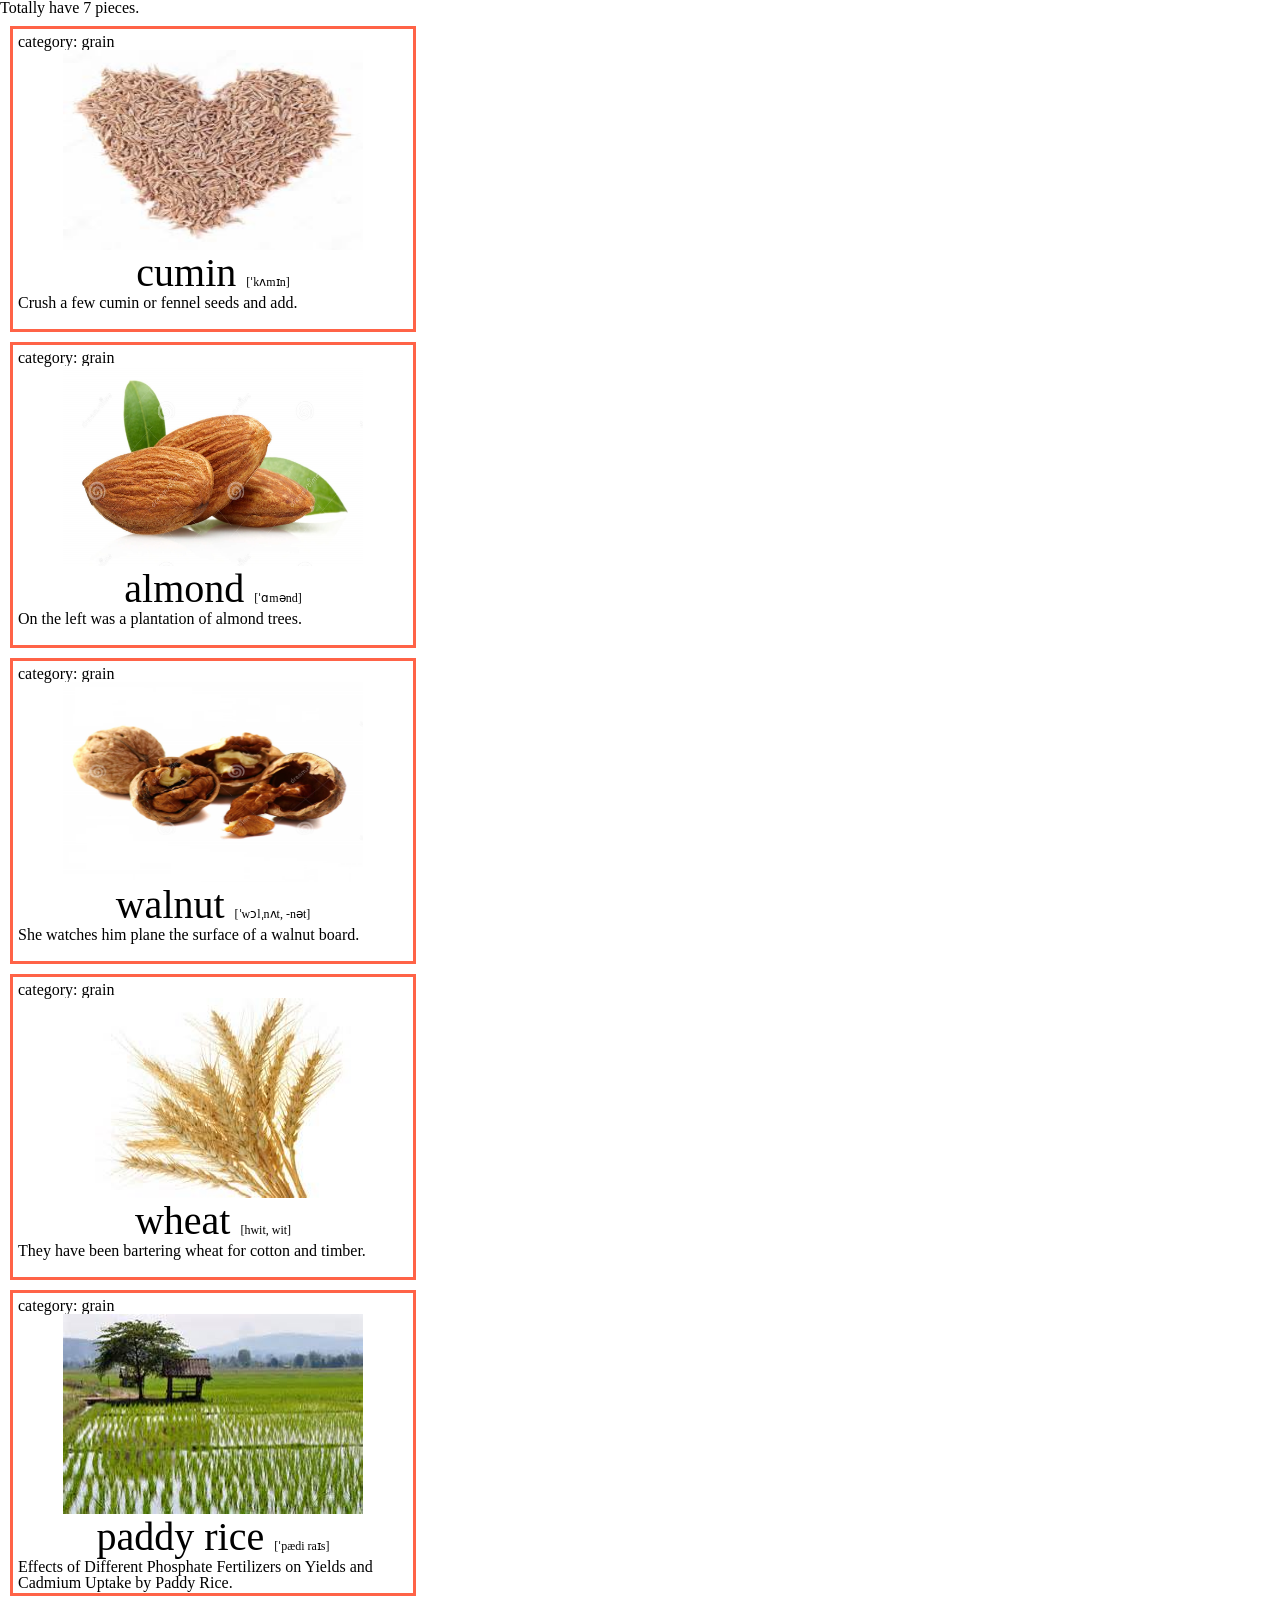
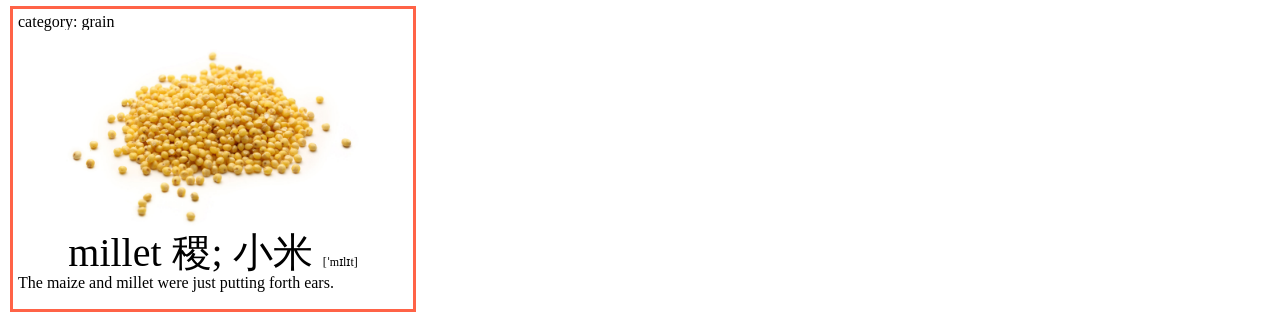
<file: 33-grain.html>
<!DOCTYPE html>
<html lang="en">

<head>
    <meta charset="UTF-8">
    <meta http-equiv="X-UA-Compatible" content="IE=edge">
    <meta name="viewport" content="width=device-width, initial-scale=1">
    <title>Grains</title>
    <link rel="stylesheet" href="common.css" type="text/css">
    <style type="text/css">
    </style>
</head>

<body>
    <h3>Totally have 7 pieces.</h3>

    <section>
        <div class="category">
            category: grain
        </div>
        <div class="img-area"><img src="imgs/grain/cumin.jpg" alt=""></div>
        <h1>cumin
            <span>[ˈkʌmɪn]</span>
        </h1>
        <p>Crush a few cumin or fennel seeds and add.</p>
    </section>

    <section>
        <div class="category">
            category: grain
        </div>
        <div class="img-area"><img src="imgs/grain/almond.jpg" alt=""></div>
        <h1>almond
            <span>[ˈɑmənd]</span>
        </h1>
        <p>On the left was a plantation of almond trees.</p>
    </section>

    <section>
        <div class="category">
            category: grain
        </div>
        <div class="img-area"><img src="imgs/grain/walnut.jpg" alt=""></div>
        <h1>walnut
            <span>[ˈwɔlˌnʌt, -nət]</span>
        </h1>
        <p>She watches him plane the surface of a walnut board.</p>
    </section>

    <section>
        <div class="category">
            category: grain
        </div>
        <div class="img-area"><img src="imgs/grain/wheat.jpg" alt=""></div>
        <h1>wheat
            <span>[hwit, wit]</span>
        </h1>
        <p>They have been bartering wheat for cotton and timber.</p>
    </section>

    <section>
        <div class="category">
            category: grain
        </div>
        <div class="img-area"><img src="imgs/grain/paddy-rice.jpg" alt=""></div>
        <h1>paddy rice
            <span>[ˈpædi raɪs]</span>
        </h1>
        <p>Effects of Different Phosphate Fertilizers on Yields and Cadmium Uptake by Paddy Rice.</p>
    </section>

    <section>
        <div class="category">
            category: grain
        </div>
        <div class="img-area"><img src="imgs/grain/millet.jpg" alt=""></div>
        <h1>millet 稷; 小米
            <span>[ˈmɪlɪt]</span>
        </h1>
        <p>The maize and millet were just putting forth ears.</p>
    </section>

</body>

</html>
</file>
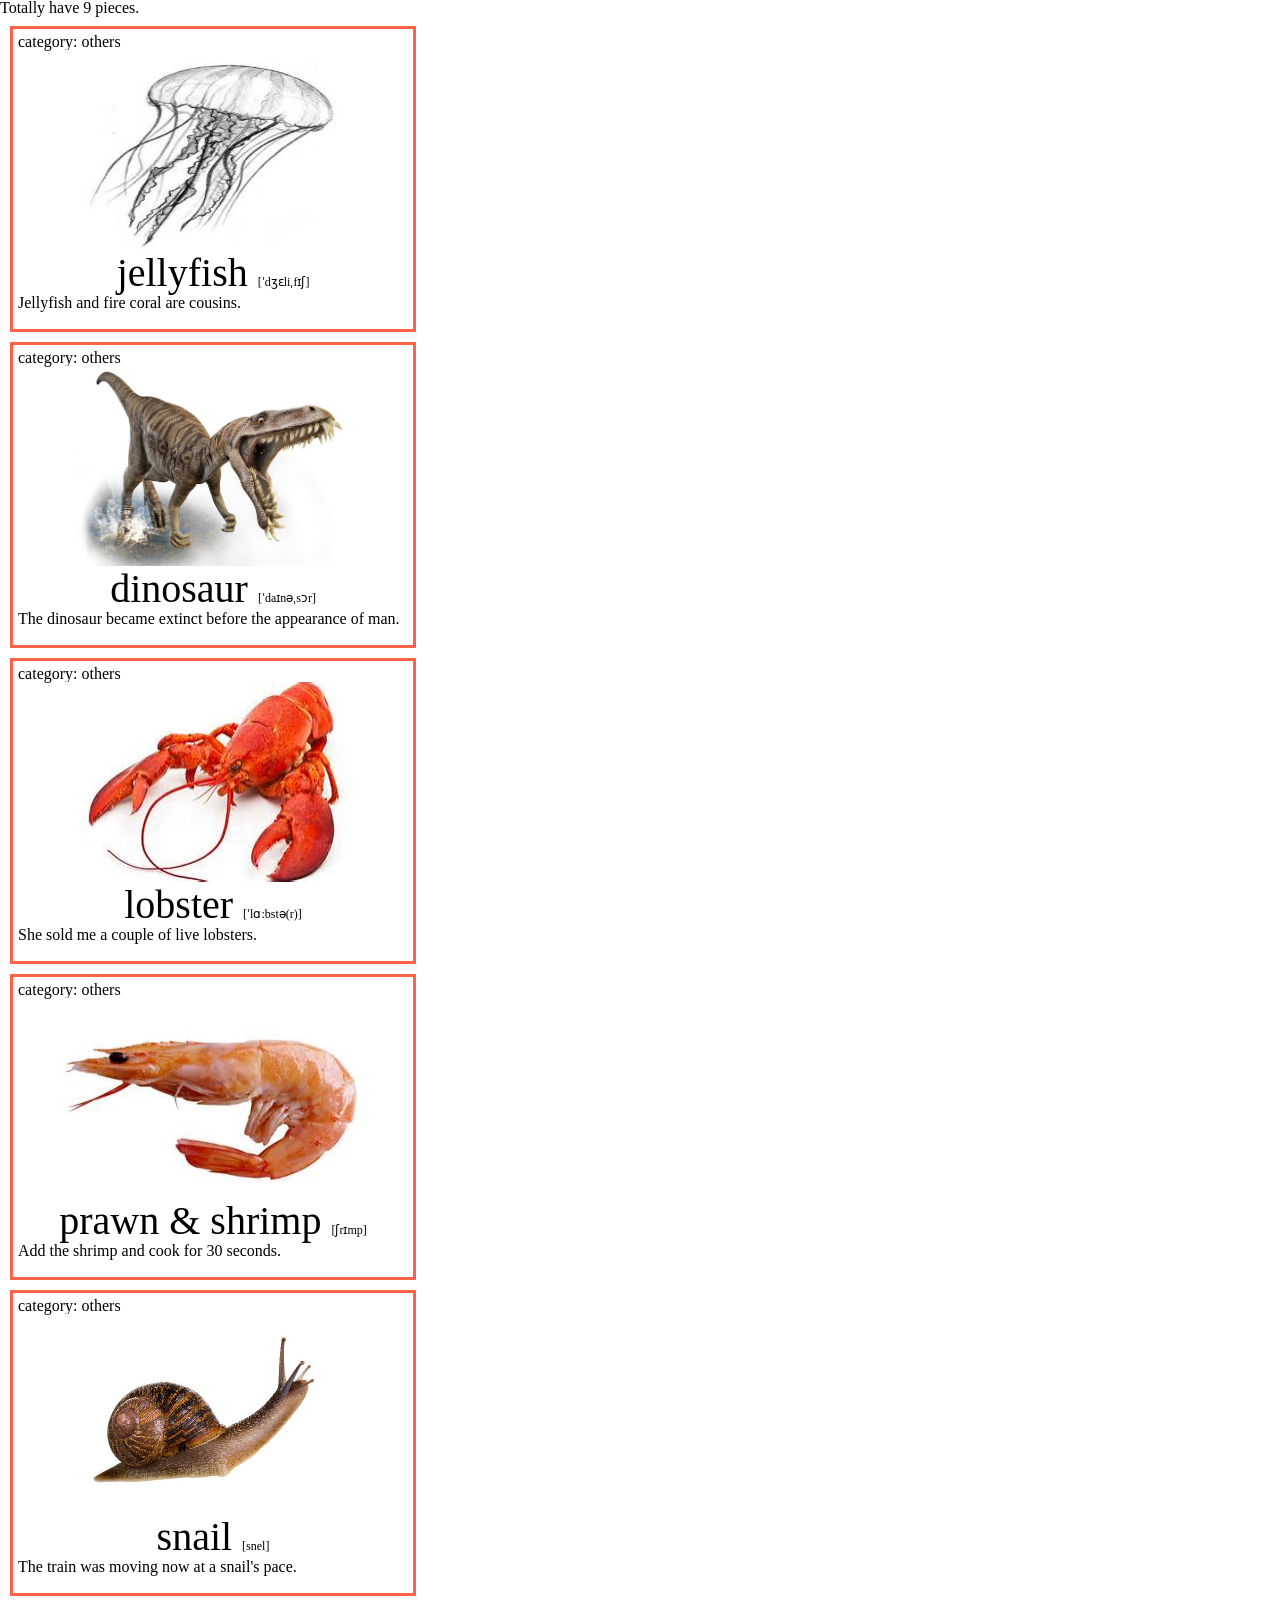
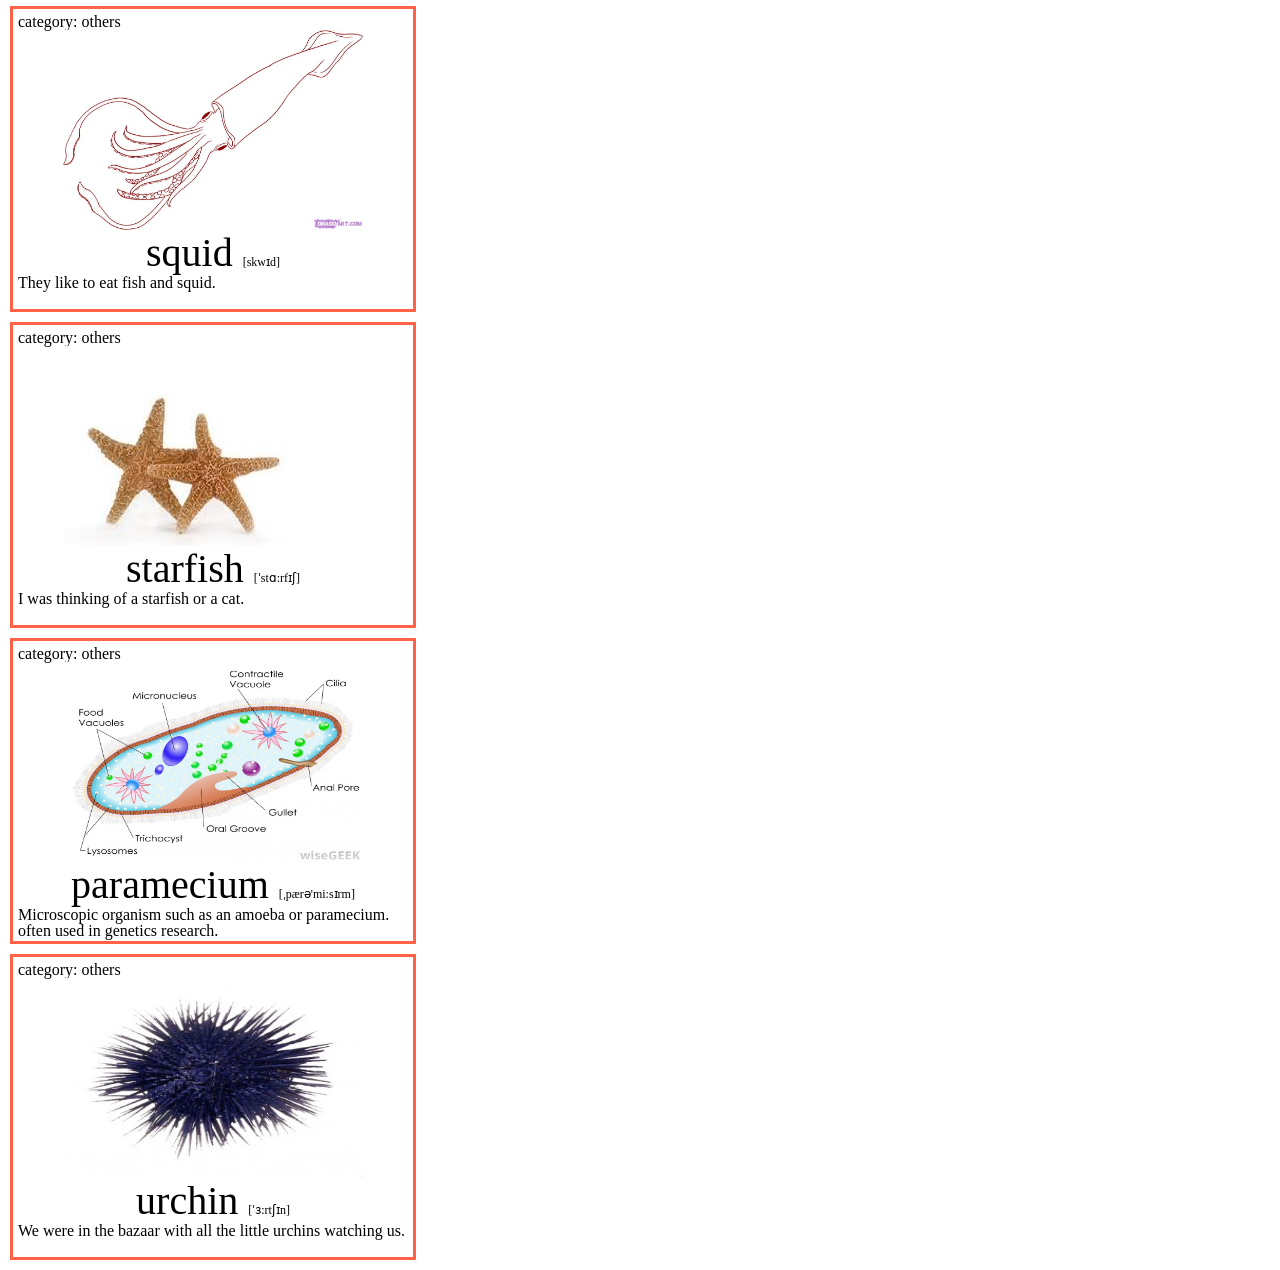
<file: 44-others.html>
<!DOCTYPE html>
<html lang="en">

<head>
    <meta charset="UTF-8">
    <meta http-equiv="X-UA-Compatible" content="IE=edge">
    <meta name="viewport" content="width=device-width, initial-scale=1">
    <title>Others</title>
    <link rel="stylesheet" href="common.css" type="text/css">
    <style type="text/css">
    </style>
</head>

<body>
    <h3>Totally have 9 pieces.</h3>
    <section>
        <div class="category">
            category: others
        </div>
        <div class="img-area"><img src="imgs/others/jellyfish.jpg" alt=""></div>
        <h1>jellyfish
            <span>[ˈdʒɛliˌfɪʃ]</span>
        </h1>
        <p>Jellyfish and fire coral are cousins.</p>
    </section>

    <section>
        <div class="category">
            category: others
        </div>
        <div class="img-area"><img src="imgs/others/dinosaur.jpg" alt=""></div>
        <h1>dinosaur
            <span>[ˈdaɪnəˌsɔr]</span>
        </h1>
        <p>The dinosaur became extinct before the appearance of man.</p>
    </section>

    <section>
        <div class="category">
            category: others
        </div>
        <div class="img-area"><img src="imgs/others/lobster.jpg" alt=""></div>
        <h1>lobster
            <span>[ˈlɑ:bstə(r)]</span>
        </h1>
        <p>She sold me a couple of live lobsters.</p>
    </section>

    <section>
        <div class="category">
            category: others
        </div>
        <div class="img-area"><img src="imgs/others/shrimp.jpg" alt=""></div>
        <h1>prawn & shrimp
            <span>[ʃrɪmp]</span>
        </h1>
        <p>Add the shrimp and cook for 30 seconds.</p>
    </section>

    <section>
        <div class="category">
            category: others
        </div>
        <div class="img-area"><img src="imgs/others/snail.jpg" alt=""></div>
        <h1>snail
            <span>[snel]</span>
        </h1>
        <p>The train was moving now at a snail's pace.</p>
    </section>

    <section>
        <div class="category">
            category: others
        </div>
        <div class="img-area"><img src="imgs/others/squid.jpg" alt=""></div>
        <h1>squid
            <span>[skwɪd]</span>
        </h1>
        <p>They like to eat fish and squid.</p>
    </section>

    <section>
        <div class="category">
            category: others
        </div>
        <div class="img-area"><img src="imgs/others/starfish.jpg" alt=""></div>
        <h1>starfish
            <span>[ˈstɑ:rfɪʃ]</span>
        </h1>
        <p>I was thinking of a starfish or a cat.</p>
    </section>

    <section>
        <div class="category">
            category: others
        </div>
        <div class="img-area"><img src="imgs/others/paramecium.jpg" alt=""></div>
        <h1>paramecium
            <span>[ˌpærə'mi:sɪrm]</span>
        </h1>
        <p>Microscopic organism such as an amoeba or paramecium. often used in genetics research.</p>
    </section>

    <section>
        <div class="category">
            category: others
        </div>
        <div class="img-area"><img src="imgs/others/urchin.jpg" alt=""></div>
        <h1>urchin
            <span>[ˈɜ:rtʃɪn]</span>
        </h1>
        <p>We were in the bazaar with all the little urchins watching us.</p>
    </section>

</body>

</html>
</file>
<file: common.css>
/* http://meyerweb.com/eric/tools/css/reset/ 
   v2.0 | 20110126
   License: none (public domain)
*/

html, body, div, span, applet, object, iframe,
h1, h2, h3, h4, h5, h6, p, blockquote, pre,
a, abbr, acronym, address, big, cite, code,
del, dfn, em, img, ins, kbd, q, s, samp,
small, strike, strong, sub, sup, tt, var,
b, u, i, center,
dl, dt, dd, ol, ul, li,
fieldset, form, label, legend,
table, caption, tbody, tfoot, thead, tr, th, td,
article, aside, canvas, details, embed, 
figure, figcaption, footer, header, hgroup, 
menu, nav, output, ruby, section, summary,
time, mark, audio, video {
	margin: 0;
	padding: 0;
	border: 0;
	font-size: 100%;
	font: inherit;
	vertical-align: baseline;
}
/* HTML5 display-role reset for older browsers */
article, aside, details, figcaption, figure, 
footer, header, hgroup, menu, nav, section {
	display: block;
}
body {
	line-height: 1;
}
ol, ul {
	list-style: none;
}
blockquote, q {
	quotes: none;
}
blockquote:before, blockquote:after,
q:before, q:after {
	content: '';
	content: none;
}
table {
	border-collapse: collapse;
	border-spacing: 0;
}

/* Real css */
section {
    width: 400px;
    height: 300px;
    border: 3px solid tomato;
    margin: 10px;
    text-align: center;
    position: relative;
}

.cardStade{
    position: absolute;
    top: 20px;
    left: 500px;
    font-size: 20px;
    color: orangered;    
}

section p {
    margin-top: 2px;
    text-align: left;
    padding-left: 5px;
    padding-right: 5px;
}

.category {
    text-align: left;
    margin: 5px 0 0 5px;
}

.img-area img {
    width: 300px;
    height: 200px;
}

h1 {
    margin: 0;
    padding: 0;
    font-size: 40px;
}

h1 span {
    font-size: 12px;
}

/* special */
.margin-top-p{
    margin-top: 0px;
}
</file>
